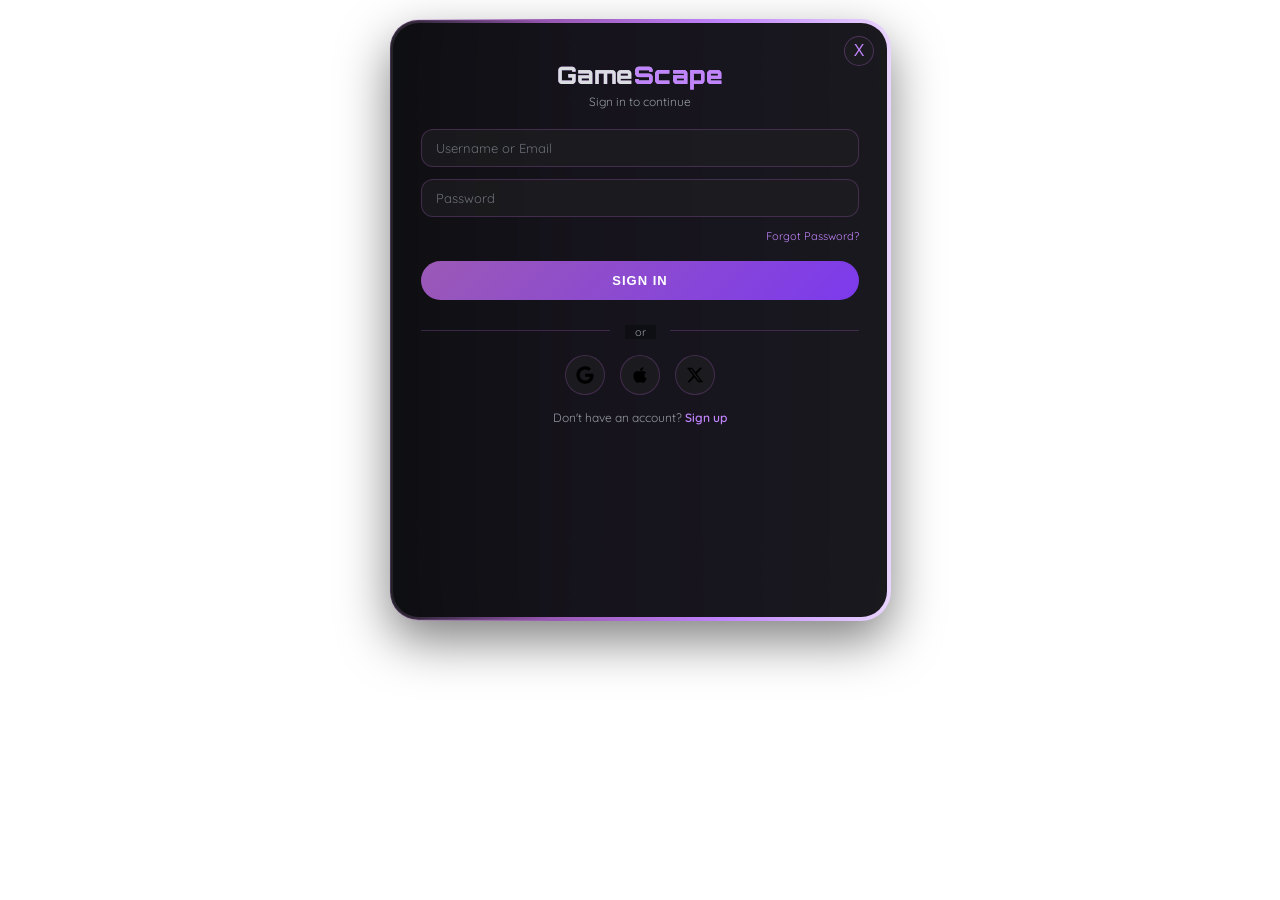
<file: templates/login.html>
<!DOCTYPE html>
<html lang="en">
<head>
  <meta charset="UTF-8">
  <meta name="viewport" content="width=device-width, initial-scale=1.0">
  <title>GameScape - Login</title>
  <link rel="stylesheet" href="/static/css/main.css">
</head>
<body class="modal-page">

  <div class="login-container">
    <button class="close-btn" onclick="window.parent.closeModalPage()">X</button>

    <div class="heading">
      <span class="heading-main">Game</span><span class="heading-accent">Scape</span>
    </div>
    <div class="subheading">Sign in to continue</div>

    <div id="errorMsg" class="error-msg"></div>

    <form class="form" id="loginForm">
      <input required class="input" type="text"     id="username_or_email" placeholder="Username or Email">
      <input required class="input" type="password" id="password"          placeholder="Password">
      <span class="forgot-password"><a href="#">Forgot Password?</a></span>
      <button class="login-button" type="submit" id="loginBtn">Sign In</button>
    </form>

    <div class="divider"><span>or</span></div>

    <div class="social-accounts">
      <button class="social-button google">
        <img class="svg" src="/static/icons/google.svg" alt="Google">
      </button>
      <button class="social-button apple">
        <img class="svg" src="/static/icons/apple.svg" alt="Apple">
      </button>
      <button class="social-button twitter">
        <img class="svg" src="/static/icons/x.svg" alt="X">
      </button>
    </div>

    <div class="signup-prompt">
      Don't have an account?
      <a href="#" onclick="window.parent.openModalPage('/register');return false;">Sign up</a>
    </div>
  </div>

  <script src="/static/js/app.js"></script>
</body>
</html>
</file>
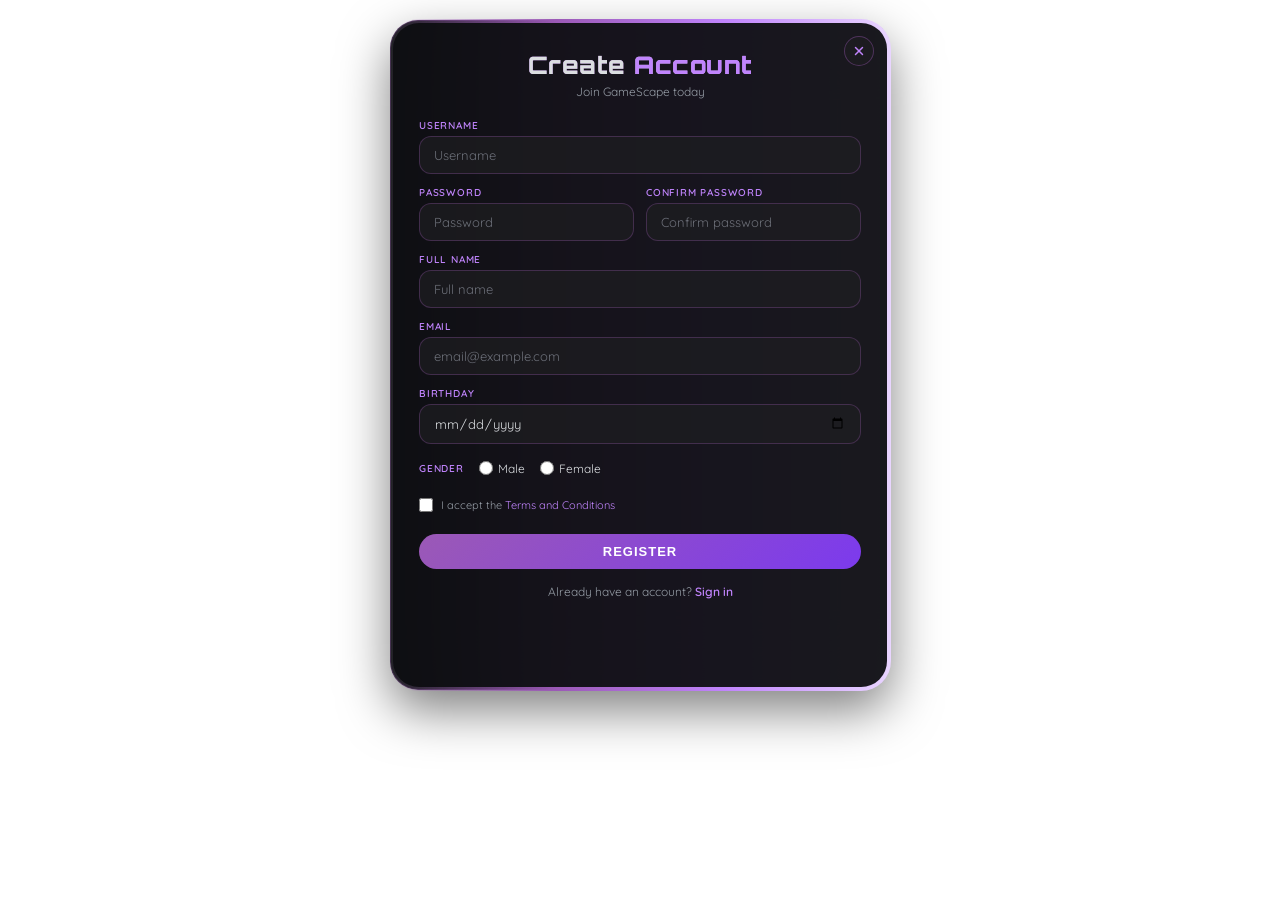
<file: templates/register.html>
<!DOCTYPE html>
<html lang="en">
<head>
  <meta charset="UTF-8">
  <meta name="viewport" content="width=device-width, initial-scale=1.0">
  <title>GameScape - Register</title>
  <link rel="stylesheet" href="/static/css/main.css">
</head>
<body class="modal-page">

  <div class="register-container">
    <button class="close-btn" onclick="window.parent.closeModalPage()"><img src="/static/icons/close.svg" alt="Close"></button>

    <div class="heading">
      <span class="heading-main">Create</span><span class="heading-accent"> Account</span>
    </div>
    <div class="subheading">Join GameScape today</div>

    <div id="errorMsg" class="error-msg"></div>

    <form class="form" id="registerForm">

      <div class="input-group">
        <label>Username</label>
        <input class="input" type="text" id="username" placeholder="Username" required>
      </div>

      <div class="password-row">
        <div class="input-group">
          <label>Password</label>
          <input class="input" type="password" id="password" placeholder="Password" required>
        </div>
        <div class="input-group">
          <label>Confirm Password</label>
          <input class="input" type="password" id="confirm_password" placeholder="Confirm password" required>
        </div>
      </div>

      <div class="input-group">
        <label>Full Name</label>
        <input class="input" type="text" id="full_name" placeholder="Full name">
      </div>

      <div class="input-group">
        <label>Email</label>
        <input class="input" type="email" id="email" placeholder="email@example.com" required>
      </div>

      <div class="input-group">
        <label>Birthday</label>
        <input class="input" type="date" id="birthday">
      </div>

      <div class="gender-group">
        <label class="gender-label">Gender</label>
        <div class="gender-options">
          <label class="gender-option"><input type="radio" value="male"   name="gender"> Male</label>
          <label class="gender-option"><input type="radio" value="female" name="gender"> Female</label>
        </div>
      </div>

      <div class="terms-group">
        <input type="checkbox" id="terms" class="checkbox" required>
        <label for="terms">I accept the <a href="#" onclick="window.parent.openModalPage('/terms');return false;">Terms and Conditions</a></label>
      </div>

      <button class="register-button" type="submit" id="registerBtn">Register</button>
    </form>

    <div class="login-prompt">
      Already have an account?
      <a href="#" onclick="window.parent.openModalPage('/login');return false;">Sign in</a>
    </div>
  </div>

  <script src="/static/js/app.js"></script>
</body>
</html>
</file>
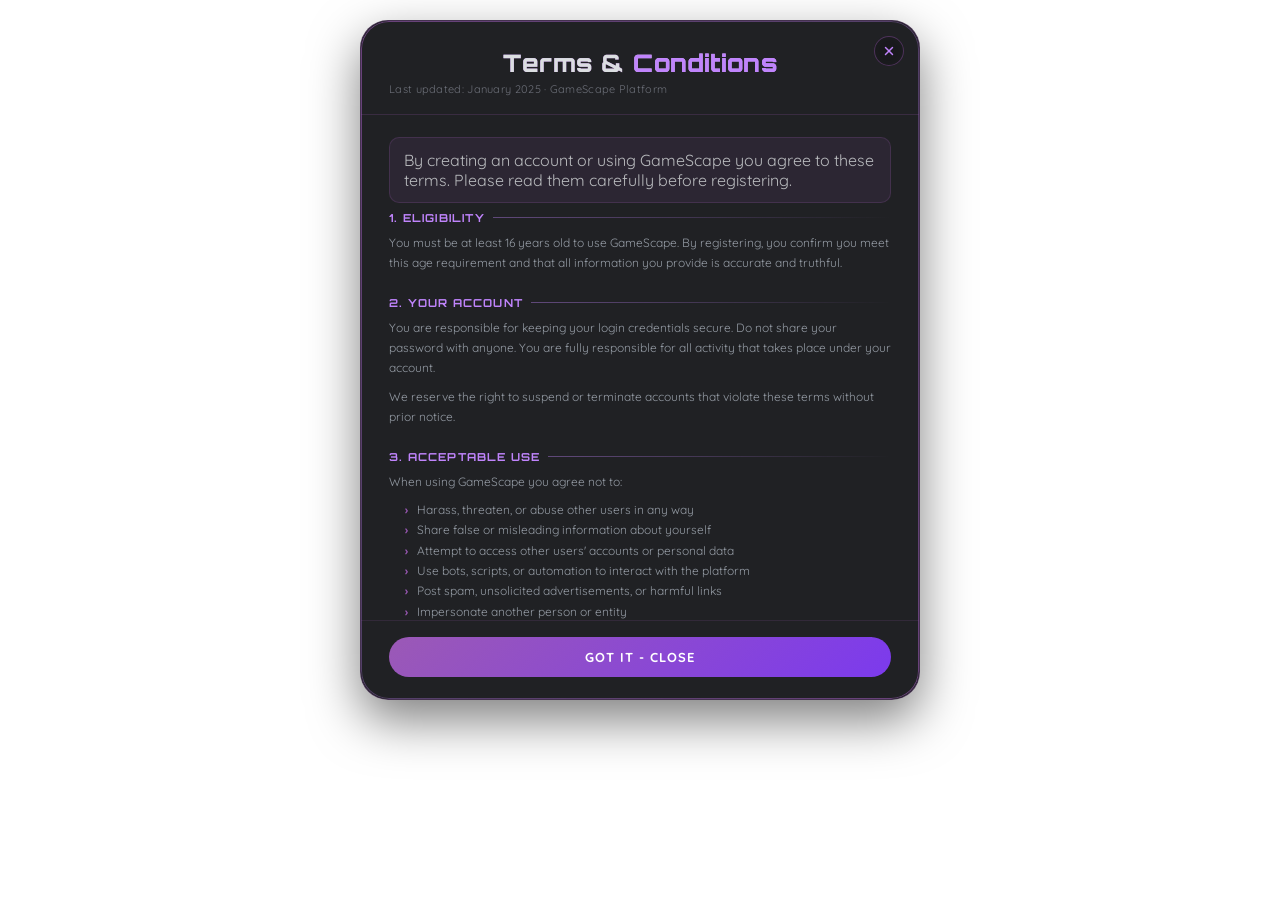
<file: templates/terms.html>
<!DOCTYPE html>
<html lang="en">
<head>
  <meta charset="UTF-8">
  <meta name="viewport" content="width=device-width, initial-scale=1.0">
  <title>GameScape - Terms and Conditions</title>
  <link rel="stylesheet" href="/static/css/main.css">
</head>
<body class="modal-page">

  <div class="terms-container">
    <button class="close-btn" onclick="window.parent.closeModalPage ? window.parent.closeModalPage() : history.back()"><img src="/static/icons/close.svg" alt="Close"></button>

    <div class="terms-header">
      <div class="heading">
        <span class="heading-main">Terms &amp; </span><span class="heading-accent">Conditions</span>
      </div>
      <div class="terms-date">Last updated: January 2025 · GameScape Platform</div>
    </div>

    <div class="terms-scroll">

      <div class="terms-highlight">
        <p>By creating an account or using GameScape you agree to these terms. Please read them carefully before registering.</p>
      </div>

      <div class="terms-section">
        <div class="terms-section-title">1. Eligibility</div>
        <p>You must be at least 16 years old to use GameScape. By registering, you confirm you meet this age requirement and that all information you provide is accurate and truthful.</p>
      </div>

      <div class="terms-section">
        <div class="terms-section-title">2. Your Account</div>
        <p>You are responsible for keeping your login credentials secure. Do not share your password with anyone. You are fully responsible for all activity that takes place under your account.</p>
        <p>We reserve the right to suspend or terminate accounts that violate these terms without prior notice.</p>
      </div>

      <div class="terms-section">
        <div class="terms-section-title">3. Acceptable Use</div>
        <p>When using GameScape you agree not to:</p>
        <ul>
          <li>Harass, threaten, or abuse other users in any way</li>
          <li>Share false or misleading information about yourself</li>
          <li>Attempt to access other users' accounts or personal data</li>
          <li>Use bots, scripts, or automation to interact with the platform</li>
          <li>Post spam, unsolicited advertisements, or harmful links</li>
          <li>Impersonate another person or entity</li>
        </ul>
      </div>

      <div class="terms-section">
        <div class="terms-section-title">4. Location Data</div>
        <p>GameScape is a location-based service. When you enable map visibility, your approximate location is shared with other users on the platform. You can disable this at any time in Settings → Privacy → Visible on map.</p>
        <p>We do not sell your location data to third parties. Location data is used solely to power the player discovery features of the platform.</p>
      </div>

      <div class="terms-section">
        <div class="terms-section-title">5. Privacy &amp; Data</div>
        <p>We collect the information you provide during registration (username, email, birthday, gender) and usage data generated while you use the platform (messages, gaming sessions, settings preferences).</p>
        <p>Your data is stored securely and is never sold to advertisers. You may request deletion of your account and associated data at any time via Settings → Delete Account.</p>
      </div>

      <div class="terms-section">
        <div class="terms-section-title">6. Third-Party Connections</div>
        <p>GameScape allows optional linking of third-party accounts (Discord, Steam). By connecting these services you grant us read access to relevant profile information. You can disconnect them at any time in Settings → Connections.</p>
        <p>These services have their own terms of service which apply independently of ours.</p>
      </div>

      <div class="terms-section">
        <div class="terms-section-title">7. User Content</div>
        <p>You retain ownership of content you create on GameScape (messages, profile information, event posts). By posting content you grant us a non-exclusive, royalty-free licence to display it to other users as part of the platform's functionality.</p>
        <p>We may remove any content that violates these terms or applicable law.</p>
      </div>

      <div class="terms-section">
        <div class="terms-section-title">8. Disclaimers</div>
        <p>GameScape is provided "as is" without warranties of any kind. We are not responsible for the actions of other users, any harm resulting from meeting other players in person, or temporary service interruptions.</p>
        <p>Always exercise good judgment and personal safety when arranging in-person gaming sessions with people you meet online.</p>
      </div>

      <div class="terms-section">
        <div class="terms-section-title">9. Changes to Terms</div>
        <p>We may update these terms from time to time. When we do, we will update the date at the top of this page. Continued use of GameScape after changes are posted constitutes your acceptance of the updated terms.</p>
      </div>

      <div class="terms-section">
        <div class="terms-section-title">10. Contact</div>
        <p>If you have questions about these terms or your data, you can reach us through your account settings or via the support channel on our Discord server.</p>
      </div>

    </div>

    <div class="terms-footer">
      <button class="terms-accept-btn" onclick="window.parent.closeModalPage ? window.parent.closeModalPage() : history.back()">
        Got it - Close
      </button>
    </div>
  </div>

</body>
</html>
</file>
<file: static/css/main.css>
@import url('https://fonts.googleapis.com/css2?family=Orbitron:wght@400;500;600;700;800;900&display=swap');
@import url('https://fonts.googleapis.com/css2?family=Quicksand:wght@300;400;500;600;700&display=swap');

*, *::before, *::after { box-sizing: border-box; margin: 0; padding: 0; }

body {
  font-family: 'Quicksand', 'Segoe UI', system-ui, sans-serif;
  background: radial-gradient(circle at 20% 30%, #0d0d12, #050508);
  color: #dbdee1;
  height: 100vh;
  display: flex; flex-direction: column;
  overflow: hidden; position: relative;
  min-width: 768px;
}

body::before {
  content: ''; position: fixed; inset: 0;
  background-image:
    linear-gradient(rgba(155,89,182,0.03) 1px, transparent 1px),
    linear-gradient(90deg, rgba(155,89,182,0.03) 1px, transparent 1px);
  background-size: 40px 40px;
  pointer-events: none; z-index: 0;
}


/* NAVBAR */
.navbar {
  height: 60px;
  background: rgba(14,15,18,0.55);
  backdrop-filter: blur(22px) saturate(160%);
  -webkit-backdrop-filter: blur(22px) saturate(160%);
  border-bottom: 1px solid rgba(155,89,182,0.2);
  display: flex; align-items: center; justify-content: space-between;
  padding: 0 24px; flex-shrink: 0; z-index: 100; position: relative;
  box-shadow: 0 1px 0 rgba(255,255,255,0.04) inset, 0 4px 20px rgba(0,0,0,0.3);
}

/* Two neon lines sweep in opposite directions across the navbar bottom edge,
   offset by 1.5s so there's always one visible creates a back-and-forth glow */
.navbar::after {
  content: ''; position: absolute; bottom: -2px; left: -100%; width: 100%; height: 2px;
  background: linear-gradient(90deg, transparent, #9b59b6, #c084fc, #e9d5ff, #c084fc, #9b59b6, transparent);
  filter: blur(3px); animation: neon-slide 5s ease-in-out infinite;
}
.navbar::before {
  content: ''; position: absolute; bottom: -2px; right: -100%; width: 100%; height: 2px;
  background: linear-gradient(90deg, transparent, #9b59b6, #c084fc, #e9d5ff, #c084fc, #9b59b6, transparent);
  filter: blur(3px); animation: neon-slide-2 5s ease-in-out infinite; animation-delay: 1.5s;
}
@keyframes neon-slide   { 0%{left:-100%;opacity:0} 20%,80%{opacity:1} 100%{left:100%;opacity:0} }
@keyframes neon-slide-2 { 0%{right:-100%;opacity:0} 20%,80%{opacity:1} 100%{right:100%;opacity:0} }

.navbar-left  { min-width: 120px; display: flex; justify-content: flex-start; }
.navbar-right { min-width: 120px; display: flex; justify-content: flex-end; align-items: center; gap: 12px; }

/* min-width on both sides keeps the logo perfectly centered regardless of button widths */
.navbar-logo {
  font-family: 'Orbitron', sans-serif; font-size: 24px; font-weight: 800;
  background: linear-gradient(135deg, #c084fc, #9b59b6, #7c3aed);
  -webkit-background-clip: text; background-clip: text; color: transparent;
  letter-spacing: 1px; animation: logo-glow 3s ease-in-out infinite alternate;
}
.logo-accent {
  font-family: 'Orbitron', sans-serif;
  background: linear-gradient(135deg, #e9d5ff, #c084fc);
  -webkit-background-clip: text; background-clip: text; color: transparent; font-weight: 600;
}
@keyframes logo-glow { 0%{text-shadow:0 0 10px rgba(155,89,182,0.3)} 100%{text-shadow:0 0 25px rgba(155,89,182,0.6)} }

.hamburger-btn {
  background: rgba(30,31,34,0.5); backdrop-filter: blur(8px);
  border: 1px solid rgba(155,89,182,0.3); cursor: pointer;
  padding: 8px; display: flex; flex-direction: column; gap: 5px;
  border-radius: 10px; transition: all 0.2s;
}
.hamburger-btn:hover { background: rgba(155,89,182,0.2); border-color: rgba(155,89,182,0.7); box-shadow: 0 0 12px rgba(155,89,182,0.3); }
.hamburger-line { width: 22px; height: 2px; background: linear-gradient(90deg, #dbdee1, #c084fc); border-radius: 2px; }

.profile-pic { cursor: pointer; transition: all 0.2s; position: relative; }
.profile-pic::before {
  content: ''; position: absolute; inset: -3px; border-radius: 50%;
  background: linear-gradient(135deg, #9b59b6, #7c3aed);
  opacity: 0; transition: opacity 0.3s; z-index: -1;
}
.profile-pic:hover::before { opacity: 0.6; filter: blur(4px); }
.profile-pic:hover { transform: scale(1.02); }
.avatar-img { width: 38px; height: 38px; border-radius: 50%; border: 2px solid rgba(155,89,182,0.6); object-fit: cover; background: rgba(14,15,18,0.5); }


/*
   FILTER DROPDOWN */
.filter-float { position: absolute; top: 72px; right: 20px; z-index: 500; }

.filter-float-btn {
  background: rgba(14,15,18,0.65); backdrop-filter: blur(20px) saturate(160%);
  border: 1px solid rgba(155,89,182,0.4); color: #dbdee1;
  padding: 8px 20px; border-radius: 40px; font-size: 13px; font-weight: 600;
  cursor: pointer; font-family: inherit; transition: all 0.2s;
}
.filter-float-btn:hover { background: rgba(30,31,34,0.8); border-color: rgba(155,89,182,0.8); box-shadow: 0 2px 20px rgba(0,0,0,0.4), 0 0 16px rgba(155,89,182,0.3); transform: translateY(-1px); }

.filter-dropdown-float {
  display: none; position: absolute; top: 52px; right: 0; width: 260px;
  background: rgba(14,15,18,0.92); backdrop-filter: blur(32px) saturate(180%);
  border-radius: 24px;
  /* overflow: visible lets the custom-select option panels render outside this box.
     The neon effect is achieved with box-shadow instead of the ::before conic-gradient
     trick, because that trick requires overflow:hidden which would clip the dropdowns. */
  z-index: 510; flex-direction: column; overflow: visible;
  border: 1px solid rgba(155,89,182,0.45);
  box-shadow:
    0 0 0 1px rgba(155,89,182,0.15),
    0 0 18px rgba(155,89,182,0.25),
    0 20px 50px rgba(0,0,0,0.55);
  animation: filter-neon-pulse 3s ease-in-out infinite alternate;
}

@keyframes filter-neon-pulse {
  0%   { border-color: rgba(155,89,182,0.35); box-shadow: 0 0 0 1px rgba(155,89,182,0.10), 0 0 12px rgba(155,89,182,0.18), 0 20px 50px rgba(0,0,0,0.55); }
  100% { border-color: rgba(192,132,252,0.75); box-shadow: 0 0 0 1px rgba(192,132,252,0.20), 0 0 28px rgba(155,89,182,0.40), 0 20px 50px rgba(0,0,0,0.55); }
}
@keyframes neon-spin { 0%{transform:rotate(0deg)} 100%{transform:rotate(360deg)} }

.filter-dropdown-float.show { display: flex; }
.filter-group { display: flex; flex-direction: column; gap: 6px; padding: 0 20px; position: relative; }
.filter-group:first-of-type { padding-top: 20px; }
.filter-group label { font-size: 11px; font-weight: 700; color: #c084fc; text-transform: uppercase; letter-spacing: 1px; }
.filter-group select { background: rgba(30,31,34,0.7); border: 1px solid rgba(155,89,182,0.3); color: #dbdee1; padding: 10px 14px; border-radius: 12px; font-size: 13px; font-family: inherit; cursor: pointer; transition: all 0.2s; }
.filter-group select:hover { border-color: rgba(155,89,182,0.6); }
.filter-group select:focus { outline: none; border-color: #9b59b6; box-shadow: 0 0 12px rgba(155,89,182,0.3); }
.filter-apply { background: linear-gradient(135deg, #9b59b6, #7c3aed); border: none; color: white; padding: 10px 16px; border-radius: 40px; font-size: 12px; font-weight: 700; cursor: pointer; margin: 16px 20px 20px; transition: all 0.2s; text-transform: uppercase; letter-spacing: 0.5px; }
.filter-apply:hover { opacity: 0.9; transform: translateY(-1px); box-shadow: 0 4px 16px rgba(155,89,182,0.4); }


/* MAP LAYOUT */
.main-layout { flex: 1; display: flex; overflow: hidden; position: relative; z-index: 1; }
.map-area    { flex: 1; position: relative; }
#map         { width: 100%; height: 100%; }

.sidebar {
  width: 380px; background: rgba(14,15,18,0.68);
  backdrop-filter: blur(28px) saturate(170%); -webkit-backdrop-filter: blur(28px) saturate(170%);
  border-left: 1px solid rgba(155,89,182,0.2);
  display: flex; flex-direction: column; flex-shrink: 0;
  /* Starts fully off-screen right, slides in with .open */
  transform: translateX(100%); transition: transform 0.3s cubic-bezier(0.4,0,0.2,1);
  overflow-y: auto; position: absolute; right: 0; top: 0; bottom: 0;
  z-index: 300; box-shadow: -6px 0 32px rgba(0,0,0,0.5);
}
.sidebar::before {
  content: ''; position: absolute; top: 0; left: -2px; width: 2px; height: 100%;
  background: linear-gradient(180deg, #9b59b6, #c084fc, #e9d5ff, #c084fc, #9b59b6);
  filter: blur(4px); opacity: 0.8; animation: sidebar-pulse 5s ease-in-out infinite;
}
@keyframes sidebar-pulse { 0%,100%{opacity:0.5;filter:blur(3px)} 50%{opacity:1;filter:blur(5px)} }
.sidebar.open { transform: translateX(0); }

.sidebar-empty { flex: 1; display: flex; flex-direction: column; align-items: center; justify-content: center; gap: 12px; padding: 40px; color: #949ba4; font-size: 13px; text-align: center; }
.sidebar-empty-icon { font-size: 48px; margin-bottom: 8px; opacity: 0.5; filter: drop-shadow(0 0 8px rgba(155,89,182,0.3)); }
.sidebar-empty strong { color: #e9d5ff; font-size: 16px; }
.profile-card { background: rgba(10,11,14,0.5); backdrop-filter: blur(12px); border-radius: 24px; margin: 16px; border: 1px solid rgba(155,89,182,0.25); overflow: hidden; box-shadow: 0 8px 24px rgba(0,0,0,0.3); }

.player-count { position: absolute; bottom: 20px; left: 16px; background: rgba(14,15,18,0.65); backdrop-filter: blur(20px) saturate(150%); border: 1px solid rgba(155,89,182,0.35); border-radius: 40px; padding: 8px 18px; font-size: 12px; font-weight: 500; color: #c084fc; z-index: 500; display: flex; align-items: center; gap: 10px; }
.count-dot { width: 9px; height: 9px; border-radius: 50%; background: linear-gradient(135deg, #9b59b6, #39d98a); animation: pulse 2s ease-in-out infinite; box-shadow: 0 0 6px #9b59b6; }
@keyframes pulse { 0%,100%{opacity:1;transform:scale(1)} 50%{opacity:0.5;transform:scale(0.85)} }

.game-tag { font-size: 11px; background: #1e1f22; border: 1px solid #3b3f45; color: #949ba4; padding: 3px 9px; border-radius: 8px; }
.chat-btn { background: linear-gradient(135deg, #9b59b6, #8e44ad); border: none; color: white; padding: 10px 16px; border-radius: 10px; font-size: 14px; font-weight: 600; cursor: pointer; width: 100%; transition: opacity 0.2s; font-family: inherit; }
.chat-btn:hover { opacity: 0.9; }

/* MapLibre GL overrides !important needed to beat inline specificity */
.maplibregl-popup-content { background: rgba(14,15,18,0.82)!important; backdrop-filter: blur(24px) saturate(180%)!important; border: 1px solid rgba(155,89,182,0.45)!important; border-radius: 16px!important; color: #dbdee1!important; font-family: 'Segoe UI',system-ui,sans-serif!important; font-size: 13px!important; font-weight: 500!important; padding: 10px 18px!important; box-shadow: 0 8px 32px rgba(0,0,0,0.5), 0 0 20px rgba(155,89,182,0.2), inset 0 1px 0 rgba(255,255,255,0.06)!important; }
.maplibregl-popup-tip { border-top-color: rgba(155,89,182,0.45)!important; }
.maplibregl-ctrl-group { background: rgba(14,15,18,0.65)!important; backdrop-filter: blur(16px)!important; border: 1px solid rgba(155,89,182,0.35)!important; border-radius: 12px!important; overflow: hidden; box-shadow: 0 4px 20px rgba(0,0,0,0.3)!important; }
.maplibregl-ctrl-group button { background: transparent!important; border-bottom: 1px solid rgba(155,89,182,0.15)!important; }
.maplibregl-ctrl-group button:hover { background: rgba(155,89,182,0.2)!important; }
.maplibregl-ctrl-attrib { background: rgba(14,15,18,0.5)!important; border-radius: 20px!important; padding: 4px 12px!important; font-size: 10px!important; }
.maplibregl-ctrl-attrib a { color: #c084fc!important; }

.modal-overlay { position: fixed; inset: 0; background: rgba(0,0,0,0.6); backdrop-filter: blur(12px); z-index: 2000; opacity: 0; visibility: hidden; transition: opacity 0.7s ease, visibility 0.7s ease; }
.modal-overlay.show { opacity: 1; visibility: visible; }
.modal-frame { position: fixed; top: 50%; left: 50%; transform: translate(-50%,-80%); width: 520px; height: 760px; min-height: 760px; background: transparent; border: none; border-radius: 28px; z-index: 2001; opacity: 0; visibility: hidden; transition: all 0.7s cubic-bezier(0.2,0.9,0.4,1.1); overflow: hidden; box-shadow: 0 20px 50px rgba(0,0,0,0.5); }
.modal-frame.show { opacity: 1; visibility: visible; transform: translate(-50%,-50%); }


/*
   HAMBURGER MENU PANEL */
.menu-overlay { position: fixed; inset: 0; background: rgba(0,0,0,0.5); backdrop-filter: blur(8px); z-index: 900; opacity: 0; visibility: hidden; transition: opacity 0.3s ease, visibility 0.3s ease; }
.menu-overlay.show { opacity: 1; visibility: visible; }

.side-menu-left {
  position: fixed; top: 50%; left: 50%;
  transform: translate(-70%,-50%) scale(0.96);
  width: 320px; max-width: 85vw;
  background: rgba(14,15,18,0.85); backdrop-filter: blur(32px) saturate(180%);
  border-radius: 28px; z-index: 1000; opacity: 0; visibility: hidden;
  transition: all 0.7s cubic-bezier(0.25,0.46,0.45,0.94);
  display: flex; flex-direction: column; overflow: hidden;
  box-shadow: 0 20px 50px rgba(0,0,0,0.5); border: 1px solid rgba(155,89,182,0.3);
}
/* Same spinning border trick as the filter dropdown */
.side-menu-left::before { content: ''; position: absolute; top: -3px; left: -3px; right: -3px; bottom: -3px; background: conic-gradient(from 0deg, #9b59b6, #c084fc, #e9d5ff, #c084fc, #9b59b6, #7c3aed, #9b59b6); border-radius: 31px; z-index: -2; animation: neon-spin 3s linear infinite; }
.side-menu-left::after { content: ''; position: absolute; top: 2px; left: 2px; right: 2px; bottom: 2px; background: rgba(14,15,18,0.92); backdrop-filter: blur(32px); border-radius: 26px; z-index: -1; pointer-events: none; }
.side-menu-left.open { opacity: 1; visibility: visible; transform: translate(-50%,-50%) scale(1); }

.menu-header { position: relative; z-index: 1; display: flex; justify-content: space-between; align-items: center; padding: 24px 24px 16px; border-bottom: 1px solid rgba(155,89,182,0.15); }
.menu-header h3 { font-size: 22px; font-weight: 700; background: linear-gradient(135deg, #e9d5ff, #c084fc); -webkit-background-clip: text; background-clip: text; color: transparent; }
.menu-close { background: rgba(30,31,34,0.6); border: 1px solid rgba(155,89,182,0.3); color: #c084fc; font-size: 18px; cursor: pointer; padding: 8px 12px; border-radius: 40px; transition: all 0.2s; }
.menu-close:hover { background: rgba(155,89,182,0.2); border-color: rgba(155,89,182,0.7); color: #e9d5ff; }
.menu-items { position: relative; z-index: 1; list-style: none; padding: 16px 20px; flex: 1; }
.menu-items li { display: flex; align-items: center; gap: 14px; padding: 12px 18px; margin: 6px 0; border-radius: 16px; cursor: pointer; transition: all 0.2s; color: #dbdee1; font-size: 16px; font-weight: 500; background: rgba(14,15,18,0.4); border: 1px solid transparent; }
.menu-items li:hover { background: rgba(155,89,182,0.15); border-color: rgba(155,89,182,0.5); transform: translateX(6px); }
.menu-icon { font-size: 20px; width: 32px; text-align: center; }
#loginMenuItem { position: relative; z-index: 1; margin-top: 20px; border-top: 1px solid rgba(155,89,182,0.15); border-radius: 0; padding: 16px 18px; background: rgba(14,15,18,0.5); }


/*
   CHAT PAGE */
body.chat-page { overflow: hidden; display: block; height: 100vh; background: #07070d; }

/* Soft aurora waves two large slow-drifting blobs replace the bright corner blobs.
   Opacity kept very low so the effect reads as ambient light, not neon. */
body.chat-page::before {
  content: ''; position: fixed; inset: 0; pointer-events: none; z-index: 0;
  background:
    radial-gradient(ellipse 70% 55% at 20% 30%, rgba(100,60,160,0.10) 0%, transparent 70%),
    radial-gradient(ellipse 60% 50% at 80% 70%, rgba(70,40,130,0.08)  0%, transparent 70%);
  animation: chat-wave-1 18s ease-in-out infinite alternate;
}

@keyframes chat-wave-1 {
  0%   { background-position: 0% 0%,   100% 100%; opacity: 0.9; }
  33%  { background-position: 8% 12%,  90%  85%;  opacity: 1;   }
  66%  { background-position: 3% 20%,  95%  75%;  opacity: 0.85;}
  100% { background-position: 12% 8%,  88%  92%;  opacity: 1;   }
}

.chat-fullscreen { position: relative; z-index: 1; height: 100vh; display: flex; flex-direction: column; }
.top-bar { display: flex; justify-content: space-between; align-items: center; padding: 12px 24px; background: rgba(10,11,14,0.5); backdrop-filter: blur(12px); border-bottom: 1px solid rgba(155,89,182,0.3); }
.back-button { display: flex; align-items: center; gap: 8px; font-size: 14px; color: #c084fc; cursor: pointer; background: rgba(30,31,34,0.5); padding: 6px 14px; border-radius: 40px; border: 1px solid rgba(155,89,182,0.3); transition: all 0.2s; }
.back-button:hover { background: rgba(155,89,182,0.2); border-color: #c084fc; }
.connection-area { display: flex; gap: 12px; align-items: center; }
#connectionStatus { font-size: 12px; font-weight: 600; padding: 4px 12px; border-radius: 20px; background: rgba(30,31,34,0.5); }
.status-online  { color: #39d98a; text-shadow: 0 0 4px #39d98a; }
.status-offline { color: #949ba4; }
.username-field { background: rgba(30,31,34,0.7); border: 1px solid rgba(155,89,182,0.3); color: #dbdee1; padding: 6px 12px; border-radius: 20px; font-size: 12px; outline: none; }
.username-field:focus { border-color: #c084fc; box-shadow: 0 0 8px rgba(155,89,182,0.3); }
.connect-btn { background: linear-gradient(135deg, #9b59b6, #7c3aed); border: none; color: white; padding: 6px 16px; border-radius: 20px; font-size: 12px; font-weight: 600; cursor: pointer; transition: all 0.2s; }
.connect-btn:hover { opacity: 0.9; transform: translateY(-1px); }

.chat-layout { display: flex; flex: 1; overflow: hidden; }
.contacts-panel { width: 300px; background: rgba(10,11,14,0.4); backdrop-filter: blur(12px); border-right: 1px solid rgba(155,89,182,0.2); display: flex; flex-direction: column; overflow: hidden; }
.contacts-header { padding: 20px 16px 12px; border-bottom: 1px solid rgba(155,89,182,0.2); }
.contacts-header h3 { font-family: 'Orbitron', sans-serif; font-size: 18px; font-weight: 600; color: #c084fc; margin-bottom: 12px; }
.search-box input { width: 100%; background: rgba(30,31,34,0.7); border: 1px solid rgba(155,89,182,0.3); color: #dbdee1; padding: 8px 14px; border-radius: 40px; font-size: 13px; outline: none; }
.search-box input:focus { border-color: #c084fc; box-shadow: 0 0 8px rgba(155,89,182,0.3); }
.contacts-list { flex: 1; overflow-y: auto; padding: 12px; }
.contact-item { display: flex; align-items: center; gap: 12px; padding: 10px 12px; margin-bottom: 6px; border-radius: 16px; cursor: pointer; transition: all 0.2s; background: rgba(14,15,18,0.4); border: 1px solid transparent; }
.contact-item:hover { background: rgba(155,89,182,0.15); border-color: rgba(155,89,182,0.4); transform: translateX(4px); }
.contact-item.active { background: rgba(155,89,182,0.25); border-left: 3px solid #c084fc; }
.contact-avatar { width: 42px; height: 42px; border-radius: 50%; background: linear-gradient(135deg, #9b59b6, #7c3aed); display: flex; align-items: center; justify-content: center; font-weight: bold; color: white; font-size: 16px; }
.contact-info { flex: 1; }
.contact-name   { font-size: 14px; font-weight: 600; color: #dbdee1; }
.contact-status { font-size: 11px; color: #39d98a; }
.contact-placeholder { text-align: center; color: #949ba4; padding: 24px; font-size: 13px; }

/* Conversation panel clean dark glass, no spinning neon ring */
.conversation-panel { flex: 1; display: flex; flex-direction: column; overflow: hidden; position: relative; }

/* Wrap around the input row needed so emoji-picker bottom:100% works */
.message-input-area { position: relative; display: flex; gap: 10px; padding: 12px 20px; background: rgba(10,11,16,0.4); backdrop-filter: blur(10px); border-top: 1px solid rgba(140,80,200,0.18); flex-shrink: 0; }

.conversation-header { padding: 16px 24px; background: rgba(10,11,14,0.3); backdrop-filter: blur(4px); border-bottom: 1px solid rgba(155,89,182,0.2); z-index: 3; }
.user-info { display: flex; align-items: center; gap: 14px; }
.user-avatar { width: 44px; height: 44px; border-radius: 50%; background: linear-gradient(135deg, #9b59b6, #7c3aed); }
.user-name { font-size: 18px; font-weight: 600; color: #e9d5ff; }
.messages-container { flex: 1; overflow-y: auto; padding: 20px 24px; display: flex; flex-direction: column; gap: 8px; z-index: 3; }
.message {
  display: flex; flex-direction: column;
  /* min-width stops single-char bubbles collapsing; max-width caps long messages */
  min-width: 80px; max-width: 70%;
  width: fit-content;
  padding: 8px 14px; border-radius: 20px;
  background: rgba(30,31,34,0.6); border: 1px solid rgba(155,89,182,0.2);
  box-sizing: border-box;
}
.message.self { align-self: flex-end; background: rgba(155,89,182,0.2); border-color: rgba(155,89,182,0.4); }
.message .sender { font-size: 11px; color: #c084fc; margin-bottom: 4px; }
.message .text   { font-size: 13px; color: #dbdee1; word-break: break-word; }
.message .time   { font-size: 10px; color: #6c6f78; text-align: right; margin-top: 4px; }
.placeholder-message { text-align: center; color: #6c6f78; margin-top: 60px; }
.message-input-area { display: flex; gap: 12px; padding: 16px 24px; background: rgba(10,11,14,0.3); border-top: 1px solid rgba(155,89,182,0.2); z-index: 3; }
.message-input-area input { flex: 1; background: rgba(30,31,34,0.7); border: 1px solid rgba(155,89,182,0.3); color: #dbdee1; padding: 10px 18px; border-radius: 40px; font-size: 13px; outline: none; }
.message-input-area input:focus { border-color: #c084fc; box-shadow: 0 0 8px rgba(155,89,182,0.3); }
.message-input-area input:disabled { opacity: 0.5; cursor: not-allowed; }
.message-input-area button { background: linear-gradient(135deg, #9b59b6, #7c3aed); border: none; color: white; padding: 10px 28px; border-radius: 40px; font-size: 13px; font-weight: 600; cursor: pointer; transition: all 0.2s; }
.message-input-area button:hover:not(:disabled) { opacity: 0.9; transform: translateY(-1px); }
.message-input-area button:disabled { opacity: 0.5; cursor: not-allowed; }
.contacts-list::-webkit-scrollbar, .messages-container::-webkit-scrollbar { width: 4px; }
.contacts-list::-webkit-scrollbar-track, .messages-container::-webkit-scrollbar-track { background: rgba(14,15,18,0.5); border-radius: 4px; }
.contacts-list::-webkit-scrollbar-thumb, .messages-container::-webkit-scrollbar-thumb { background: linear-gradient(180deg, #9b59b6, #c084fc); border-radius: 4px; }


/*
   MODAL PAGES  (login / register / profile)
   Transparent body card floats over blurred map behind iframe */
body.modal-page { background: transparent; min-width: 0; height: 100%; overflow: hidden; display: flex; align-items: center; justify-content: center; padding: 20px; }
body.modal-page::before { display: none; }

.login-container, .register-container, .profile-container {
  width: 100%; max-width: 500px; margin: 0 auto;
  background: rgba(14,15,18,0.92); backdrop-filter: blur(32px) saturate(180%);
  -webkit-backdrop-filter: blur(32px) saturate(180%);
  border-radius: 28px; box-shadow: 0 20px 50px rgba(0,0,0,0.5);
  border: 1px solid rgba(155,89,182,0.3); position: relative;
}
.login-container    { height: 600px; padding: 40px 30px 45px; }
.register-container { height: 670px; padding: 30px 28px 35px; }
.profile-container  { height: 760px; padding: 26px 26px 28px; max-height: 94vh;  display: flex; flex-direction: column; overflow: auto; }

/* Sweeping neon border background-size:200% lets the position animation
   travel far enough to cover the full element width */
.login-container::before, .register-container::before, .profile-container::before {
  content: ''; position: absolute; top: -2px; left: -2px; right: -2px; bottom: -2px;
  background: linear-gradient(90deg, transparent, #9b59b6, #c084fc, #e9d5ff, #c084fc, #9b59b6, transparent);
  border-radius: 30px; z-index: -2;
  animation: neon-sweep 3s linear infinite; background-size: 200% 100%;
}
.login-container::after, .register-container::after, .profile-container::after {
  content: ''; position: absolute; top: 2px; left: 2px; right: 2px; bottom: 2px;
  background: rgba(14,15,18,0.95); backdrop-filter: blur(32px);
  border-radius: 26px; z-index: -1; pointer-events: none;
}
@keyframes neon-sweep { 0%{background-position:100% 0} 100%{background-position:-100% 0} }
.profile-container::-webkit-scrollbar { display: none; }
.profile-scroll-inner { flex: 1; overflow-y: auto; min-height: 0; scrollbar-width: none; }
.profile-scroll-inner::-webkit-scrollbar { display: none; }


.close-btn { position: absolute; top: 15px; right: 15px; background: rgba(30,31,34,0.6); backdrop-filter: blur(8px); border: 1px solid rgba(155,89,182,0.4); color: #c084fc; font-size: 16px; cursor: pointer; width: 30px; height: 30px; border-radius: 50%; display: flex; align-items: center; justify-content: center; transition: all 0.2s; z-index: 10; }
.close-btn:hover { background: rgba(155,89,182,0.2); border-color: rgba(155,89,182,0.8); box-shadow: 0 0 12px rgba(155,89,182,0.3); }

.heading { text-align: center; margin-bottom: 8px; }
.heading-main  { font-family: 'Orbitron', sans-serif; font-size: 24px; font-weight: 800; background: linear-gradient(135deg, #c084fc, #9b59b6); -webkit-background-clip: text; background-clip: text; color: transparent; }
.heading-accent{ font-family: 'Orbitron', sans-serif; font-size: 24px; font-weight: 800; background: linear-gradient(135deg, #e9d5ff, #c084fc); -webkit-background-clip: text; background-clip: text; color: transparent; }
.subheading { text-align: center; font-size: 12px; color: #949ba4; margin-bottom: 20px; }
.form { display: flex; flex-direction: column; gap: 12px; }
.input-group { display: flex; flex-direction: column; gap: 4px; }
.input-group label { font-size: 10px; font-weight: 600; color: #c084fc; text-transform: uppercase; letter-spacing: 0.8px; }
.input { width: 100%; background: rgba(30,31,34,0.7); border: 1px solid rgba(155,89,182,0.3); color: #dbdee1; padding: 10px 14px; border-radius: 12px; font-size: 13px; font-family: inherit; transition: all 0.2s; outline: none; }
.input:focus { border-color: #c084fc; box-shadow: 0 0 12px rgba(155,89,182,0.3); }
.input::placeholder { color: #6c6f78; }
.login-button, .register-button { background: linear-gradient(135deg, #9b59b6, #7c3aed); border: none; color: white; padding: 10px 20px; border-radius: 40px; font-size: 13px; font-weight: 700; cursor: pointer; transition: all 0.2s; text-transform: uppercase; letter-spacing: 1px; margin-top: 5px; }
.login-button { padding: 12px 20px; }
.login-button:hover, .register-button:hover { opacity: 0.9; transform: translateY(-1px); box-shadow: 0 4px 16px rgba(155,89,182,0.4); }
.error-msg { display: none; background: rgba(239,68,68,0.15); border: 1px solid rgba(239,68,68,0.4); color: #fca5a5; padding: 10px 14px; border-radius: 12px; font-size: 12px; margin-bottom: 12px; text-align: center; }

.forgot-password { text-align: right; margin-top: -5px; }
.forgot-password a { font-size: 11px; color: #c084fc; text-decoration: none; }
.divider { text-align: center; margin: 20px 0 15px; position: relative; }
.divider::before, .divider::after { content: ''; position: absolute; top: 50%; width: calc(50% - 30px); height: 1px; background: rgba(155,89,182,0.3); }
.divider::before { left: 0; } .divider::after { right: 0; }
.divider span { background: rgba(14,15,18,0.85); padding: 0 10px; font-size: 11px; color: #949ba4; }
.social-accounts { display: flex; justify-content: center; gap: 15px; margin-bottom: 15px; }
.social-button { background: rgba(30,31,34,0.7); border: 1px solid rgba(155,89,182,0.3); border-radius: 50%; width: 40px; height: 40px; display: flex; align-items: center; justify-content: center; cursor: pointer; transition: all 0.2s; }
.social-button:hover { border-color: #c084fc; transform: scale(1.05); }
.social-button .svg { width: 18px; height: 18px; fill: #dbdee1; }
.signup-prompt, .login-prompt { text-align: center; margin-top: 15px; font-size: 12px; color: #949ba4; }
.signup-prompt a, .login-prompt a { color: #c084fc; text-decoration: none; font-weight: 600; }

.password-row { display: flex; gap: 12px; }
.password-row .input-group { flex: 1; }
.gender-group { display: flex; align-items: center; gap: 15px; margin: 5px 0; }
.gender-label { font-size: 10px; font-weight: 600; color: #c084fc; text-transform: uppercase; letter-spacing: 0.8px; }
.gender-options { display: flex; gap: 15px; }
.gender-option { display: flex; align-items: center; gap: 5px; font-size: 12px; color: #dbdee1; cursor: pointer; }
.gender-option input { width: 14px; height: 14px; cursor: pointer; accent-color: #9b59b6; }
.terms-group { display: flex; align-items: center; gap: 8px; margin: 5px 0; }
.terms-group label { font-size: 11px; color: #949ba4; }
.terms-group a { color: #c084fc; text-decoration: none; }
.checkbox { width: 14px; height: 14px; cursor: pointer; accent-color: #9b59b6; }

.avatar-box { text-align: center; margin-bottom: 20px; }
.avatar-circle { cursor:pointer; background: linear-gradient(135deg, rgba(155,89,182,0.3), rgba(124,58,237,0.2)); margin: 0 auto 12px; width: 80px; height: 80px; border: 2px solid rgba(155,89,182,0.6); border-radius: 50%; display: flex; align-items: center; justify-content: center; overflow:hidden; }
.avatar-img { width: 55px; height: 55px; border-radius: 50%; object-fit: cover; }
.avatar-circle .avatar-img { width:100%; height:100%; border:0; background:transparent; object-fit:cover; transform:scale(1.35); }
.avatar-box h3 { font-family: 'Orbitron', sans-serif; font-size: 18px; font-weight: 600; background: linear-gradient(135deg, #e9d5ff, #c084fc); -webkit-background-clip: text; background-clip: text; color: transparent; margin-bottom: 12px; }
.avatar-picker { flex-direction:column; align-items:center; justify-content:center; gap:8px; margin:0 auto 10px; max-width:240px; }
.avatar-choice-grid { display:flex; justify-content:center; gap:6px; flex-wrap:wrap; }
.avatar-choice { width:40px; height:40px; padding:0; border-radius:50%; border:1px solid rgba(155,89,182,.35); background:rgba(30,31,34,.7); cursor:pointer; overflow:hidden; }
.avatar-choice.selected { border-color:#c084fc; box-shadow:0 0 10px rgba(192,132,252,.5); }
.avatar-choice img { width:100%; height:100%; display:block; }
.avatar-picker-actions { display:flex; justify-content:center; gap:8px; }
.avatar-apply-btn, .avatar-random-btn { border:1px solid rgba(192,132,252,.55); border-radius:999px; background:rgba(155,89,182,.3); color:#f3e8ff; font-size:11px; font-weight:800; letter-spacing:.6px; padding:7px 14px; cursor:pointer; text-transform:uppercase; }
.avatar-random-btn { background:rgba(30,31,34,.75); }
.avatar-apply-btn:disabled { opacity:.45; cursor:not-allowed; }
.action-icons { display: flex; justify-content: center; gap: 15px; }
.icon-link { display: flex; align-items: center; justify-content: center; width: 32px; height: 32px; border-radius: 50%; background: rgba(30,31,34,0.6); border: 1px solid rgba(155,89,182,0.3); transition: all 0.2s; cursor: pointer; text-decoration: none; }
.icon-link:hover { border-color: #c084fc; background: rgba(155,89,182,0.2); box-shadow: 0 0 8px rgba(155,89,182,0.3); }
.icon-link svg { width: 14px; height: 14px; fill: none; stroke: #c084fc; stroke-width: 2; stroke-linecap: round; stroke-linejoin: round; }
.icon-link img { width: 16px; height: 16px; display: block; }
.game-box { background: rgba(10,11,14,0.5); backdrop-filter: blur(8px); border: 1px solid rgba(155,89,182,0.25); border-radius: 16px; padding: 12px; margin: 15px 0; display: flex; justify-content: space-around; flex-wrap: wrap; gap: 8px; }
.game-box figure { text-align: center; padding: 5px; flex: 1; }
.game-icon { width: 45px; height: 45px; border-radius: 12px; background: rgba(30,31,34,0.8); border: 1px solid rgba(155,89,182,0.3); display: flex; align-items: center; justify-content: center; margin: 0 auto; }
.game-icon svg { width: 22px; height: 22px; fill: none; stroke: #c084fc; stroke-width: 1.5; stroke-linecap: round; stroke-linejoin: round; }
.game-box figcaption { font-size: 10px; margin-top: 5px; color: #c084fc; }
.about-box { background: rgba(10,11,14,0.5); backdrop-filter: blur(8px); border: 1px solid rgba(155,89,182,0.25); border-radius: 16px; padding: 12px; margin: 10px 0; }
.about-title { font-family: 'Orbitron', sans-serif; font-size: 11px; font-weight: 700; color: #c084fc; text-transform: uppercase; letter-spacing: 1px; margin-bottom: 6px; }
.about-text  { font-size: 12px; color: #dbdee1; line-height: 1.4; }
.interests-box { background: rgba(10,11,14,0.5); backdrop-filter: blur(8px); border: 1px solid rgba(155,89,182,0.25); border-radius: 16px; padding: 12px; margin: 10px 0 0; display: flex; justify-content: center; gap: 20px; }
.interests-box figure { text-align: center; padding: 5px 10px; }
.interest-icon { width: 34px; height: 34px; margin: 0 auto; display: flex; align-items: center; justify-content: center; }
.interest-icon svg { width: 28px; height: 28px; fill: none; stroke: #c084fc; stroke-width: 1.5; stroke-linecap: round; stroke-linejoin: round; }
.interests-box figcaption { font-size: 9px; margin-top: 4px; color: #c084fc; }
.empty-hint  { color: #6c6f78; font-size: 12px; font-style: italic; }
.border-left { border-left: 1px solid rgba(155,89,182,0.3); }
.edit-input { width: 100%; background: rgba(30,31,34,0.7); border: 1px solid rgba(155,89,182,0.4); color: #dbdee1; padding: 8px 12px; border-radius: 10px; font-size: 12px; font-family: inherit; outline: none; resize: none; transition: border-color 0.2s; }
.edit-input:focus { border-color: #c084fc; box-shadow: 0 0 8px rgba(155,89,182,0.25); }
.edit-input::placeholder { color: #6c6f78; }
.edit-hint { font-size: 10px; color: #6c6f78; margin-top: 4px; }
.save-btn { width: 100%; background: linear-gradient(135deg, #9b59b6, #7c3aed); border: none; color: white; padding: 10px; border-radius: 40px; font-size: 12px; font-weight: 700; cursor: pointer; margin-top: 10px; transition: all 0.2s; text-transform: uppercase; letter-spacing: 0.5px; display: none; }
.save-btn:hover { opacity: 0.9; transform: translateY(-1px); }

.steam-modal-overlay { display: none; position: fixed; inset: 0; background: rgba(0,0,0,0.75); backdrop-filter: blur(10px); z-index: 9999; align-items: center; justify-content: center; }
.steam-modal-card { width: 480px; max-width: 95vw; max-height: 80vh; background: rgba(10,11,14,0.98); border: 1px solid rgba(155,89,182,0.4); border-radius: 24px; display: flex; flex-direction: column; overflow: hidden; box-shadow: 0 24px 60px rgba(0,0,0,0.6); }
.steam-modal-header { padding: 20px 20px 14px; border-bottom: 1px solid rgba(155,89,182,0.2); display: flex; align-items: center; gap: 12px; flex-shrink: 0; }
.steam-modal-title { font-family: 'Orbitron', sans-serif; font-size: 15px; font-weight: 700; background: linear-gradient(135deg, #c084fc, #9b59b6); -webkit-background-clip: text; background-clip: text; color: transparent; flex: 1; }
.steam-logo-badge { display: flex; align-items: center; gap: 6px; background: rgba(23,26,33,0.9); border: 1px solid rgba(102,192,244,0.3); border-radius: 8px; padding: 4px 8px; font-size: 10px; font-weight: 700; color: #66c0f4; letter-spacing: 0.5px; }
.steam-modal-close { background: rgba(30,31,34,0.6); border: 1px solid rgba(155,89,182,0.3); color: #c084fc; font-size: 14px; cursor: pointer; width: 28px; height: 28px; border-radius: 50%; display: flex; align-items: center; justify-content: center; transition: all 0.2s; }
.steam-modal-close:hover { background: rgba(155,89,182,0.2); }
.steam-search-wrap { padding: 14px 20px; border-bottom: 1px solid rgba(155,89,182,0.15); flex-shrink: 0; }
.steam-search-input { width: 100%; background: rgba(30,31,34,0.8); border: 1px solid rgba(155,89,182,0.3); color: #dbdee1; padding: 10px 16px; border-radius: 40px; font-size: 13px; font-family: inherit; outline: none; }
.steam-search-input:focus { border-color: #c084fc; box-shadow: 0 0 10px rgba(155,89,182,0.25); }
.steam-search-input::placeholder { color: #6c6f78; }
.steam-modal-msg { font-size: 11px; color: #39d98a; padding: 4px 20px 0; min-height: 20px; flex-shrink: 0; }
.steam-results { overflow-y: auto; flex: 1; padding: 8px 12px 12px; }
.steam-results::-webkit-scrollbar { width: 4px; }
.steam-results::-webkit-scrollbar-track { background: rgba(14,15,18,0.5); border-radius: 4px; }
.steam-results::-webkit-scrollbar-thumb { background: linear-gradient(180deg, #9b59b6, #c084fc); border-radius: 4px; }
.steam-result-row { display: flex; align-items: center; gap: 12px; padding: 10px 12px; border-radius: 12px; border: 1px solid transparent; cursor: pointer; transition: all 0.15s; margin-bottom: 4px; }
.steam-result-row:hover { background: rgba(155,89,182,0.12); border-color: rgba(155,89,182,0.35); }
.steam-result-info { flex: 1; min-width: 0; }
.steam-result-name  { font-size: 13px; font-weight: 600; color: #dbdee1; white-space: nowrap; overflow: hidden; text-overflow: ellipsis; }
.steam-result-appid { font-size: 10px; color: #6c6f78; margin-top: 2px; }
.steam-result-add { font-size: 11px; font-weight: 700; color: #c084fc; background: rgba(155,89,182,0.15); border: 1px solid rgba(155,89,182,0.3); border-radius: 20px; padding: 4px 10px; flex-shrink: 0; transition: all 0.2s; }
.steam-result-row:hover .steam-result-add { background: rgba(155,89,182,0.3); }
.steam-no-results { color: #6c6f78; font-size: 12px; text-align: center; padding: 20px; }
.games-edit-section { width: 100%; padding: 4px 0; }
.edit-game-row { display: flex; align-items: center; gap: 10px; padding: 6px 8px; border-radius: 10px; background: rgba(14,15,18,0.5); border: 1px solid rgba(155,89,182,0.2); margin-bottom: 6px; }
.edit-game-name { flex: 1; font-size: 12px; color: #dbdee1; white-space: nowrap; overflow: hidden; text-overflow: ellipsis; }
.edit-game-remove { background: rgba(255,0,0,0.15); border: none; color: #ff6b6b; border-radius: 6px; padding: 2px 8px; font-size: 11px; cursor: pointer; flex-shrink: 0; transition: all 0.2s; }
.edit-game-remove:hover { background: rgba(255,0,0,0.3); }
.steam-add-btn { display: flex; align-items: center; gap: 6px; background: rgba(102,192,244,0.12); border: 1px solid rgba(102,192,244,0.35); color: #66c0f4; font-size: 11px; font-weight: 700; font-family: inherit; padding: 6px 12px; border-radius: 20px; cursor: pointer; margin-top: 8px; transition: all 0.2s; }
.steam-add-btn:hover { background: rgba(102,192,244,0.22); border-color: #66c0f4; }
.steam-game-figure { text-align: center; padding: 4px 6px; }
.steam-icon { width: 50px; height: 50px; border-radius: 12px; background: rgba(23,26,33,0.8); border: 1px solid rgba(102,192,244,0.25); display: flex; align-items: center; justify-content: center; margin: 0 auto; overflow: hidden; }
.steam-empty-state { display: flex; flex-direction: column; align-items: center; width: 100%; padding: 8px 0; }


/*
   LANDING PAGE
   body.landing-page unlocks vertical scroll and overrides
   the default 100vh flex-column layout */
body.landing-page { height: auto; overflow-x: hidden; overflow-y: auto; display: block; min-width: 768px; background: #050508; }
body.landing-page::before { background-image: linear-gradient(rgba(155,89,182,0.025) 1px, transparent 1px), linear-gradient(90deg, rgba(155,89,182,0.025) 1px, transparent 1px); background-size: 60px 60px; }

#hero-trigger { height: 600vh; position: relative; }
#hero-sticky  { position: sticky; top: 0; height: 100vh; overflow: hidden; }
#globe-canvas { position: absolute; inset: 0; width: 100%; height: 100%; cursor: pointer; }
.hero-text { position: absolute; left: 7%; top: 50%; transform: translateY(-50%); z-index: 10; pointer-events: none; opacity: 0; transition: opacity 1s ease; }
.hero-text.show { opacity: 1; }
.eyebrow { font-family: 'Orbitron', sans-serif; font-size: 11px; letter-spacing: 8px; color: #c084fc; text-transform: uppercase; margin-bottom: 14px; }
.hero-text h1 { font-family: 'Orbitron', sans-serif; font-size: clamp(44px,7vw,96px); font-weight: 900; line-height: 1; background: linear-gradient(140deg, #fff 0%, #e9d5ff 40%, #9b59b6 100%); -webkit-background-clip: text; background-clip: text; color: transparent; }
.hero-text h1 .accent { background: linear-gradient(135deg, #e9d5ff, #7c3aed); -webkit-background-clip: text; background-clip: text; color: transparent; }
.tagline { font-size: 15px; color: #949ba4; margin-top: 18px; line-height: 1.6; }
#scroll-hint { position: absolute; bottom: 32px; left: 50%; transform: translateX(-50%); z-index: 10; pointer-events: none; display: flex; flex-direction: column; align-items: center; gap: 8px; font-family: 'Orbitron', sans-serif; font-size: 9px; letter-spacing: 5px; color: #6c6f78; text-transform: uppercase; transition: opacity 0.4s; }
.needle { width: 1px; height: 40px; background: linear-gradient(180deg, transparent, #9b59b6, transparent); animation: needle-pulse 2s ease-in-out infinite; }
@keyframes needle-pulse { 0%,100%{opacity:0.3;transform:scaleY(0.6)} 50%{opacity:1;transform:scaleY(1)} }
#enter-btn { position: absolute; bottom: 12%; left: 50%; transform: translateX(-50%) scale(0.85); z-index: 20; background: linear-gradient(135deg, #9b59b6, #7c3aed); color: #fff; text-decoration: none; padding: 18px 52px; border-radius: 60px; font-family: 'Orbitron', sans-serif; font-size: 13px; font-weight: 700; letter-spacing: 3px; opacity: 0; pointer-events: none; transition: opacity 0.6s ease, transform 0.6s cubic-bezier(0.34,1.56,0.64,1), box-shadow 0.3s; white-space: nowrap; }
#enter-btn.show { opacity: 1; pointer-events: all; transform: translateX(-50%) scale(1); }
#enter-btn:hover { box-shadow: 0 0 50px rgba(155,89,182,0.7); }

#features { position: relative; z-index: 1; padding: 100px 8% 80px; }
.section-tag { font-family: 'Orbitron', sans-serif; font-size: 10px; letter-spacing: 6px; color: #9b59b6; text-transform: uppercase; margin-bottom: 14px; }
#features h2, #how h2, #cta h2 { font-family: 'Orbitron', sans-serif; font-size: clamp(28px,4.5vw,58px); font-weight: 900; line-height: 1.1; background: linear-gradient(135deg, #fff, #c084fc); -webkit-background-clip: text; background-clip: text; color: transparent; margin-bottom: 56px; }
.cards { display: grid; grid-template-columns: repeat(3,1fr); gap: 20px; }
.card { background: rgba(14,15,18,0.65); backdrop-filter: blur(20px); border: 1px solid rgba(155,89,182,0.18); border-radius: 24px; padding: 44px 32px; opacity: 0; transform: translateY(40px); transition: opacity 0.7s ease, transform 0.7s ease, border-color 0.3s; }
.card.reveal { opacity: 1; transform: translateY(0); }
.card:nth-child(2) { transition-delay: 0.12s; }
.card:nth-child(3) { transition-delay: 0.24s; }
.card:hover { border-color: rgba(155,89,182,0.5); }
.card-icon { font-size: 36px; display: block; margin-bottom: 20px; }
.card h3 { font-family: 'Orbitron', sans-serif; font-size: 16px; font-weight: 700; color: #e9d5ff; margin-bottom: 12px; }
.card p  { font-size: 14px; color: #949ba4; line-height: 1.7; }

#marquee-strip { position: relative; z-index: 1; border-top: 1px solid rgba(155,89,182,0.12); border-bottom: 1px solid rgba(155,89,182,0.12); padding: 18px 0; overflow: hidden; background: rgba(10,10,14,0.5); }
.marquee-track { display: flex; gap: 52px; white-space: nowrap; animation: marquee 22s linear infinite; }
.marquee-track span { font-family: 'Orbitron', sans-serif; font-size: 12px; letter-spacing: 4px; color: rgba(155,89,182,0.45); text-transform: uppercase; flex-shrink: 0; }
.marquee-track .dot { color: rgba(192,132,252,0.6); }
@keyframes marquee { from{transform:translateX(0)} to{transform:translateX(-50%)} }

#how { position: relative; z-index: 1; padding: 100px 8%; border-top: 1px solid rgba(155,89,182,0.08); }
.steps { display: grid; grid-template-columns: repeat(3,1fr); gap: 0; position: relative; }
.steps-line { position: absolute; top: 31px; left: 16.5%; right: 16.5%; height: 1px; background: linear-gradient(90deg, transparent, rgba(155,89,182,0.4), transparent); }
.step { text-align: center; padding: 0 28px; opacity: 0; transform: translateY(30px); transition: opacity 0.6s ease, transform 0.6s ease; }
.step.reveal { opacity: 1; transform: translateY(0); }
.step:nth-child(3) { transition-delay: 0.15s; }
.step:nth-child(4) { transition-delay: 0.30s; }
.step-num { width: 64px; height: 64px; border-radius: 50%; background: rgba(14,15,18,0.95); border: 1px solid rgba(155,89,182,0.45); display: flex; align-items: center; justify-content: center; margin: 0 auto 26px; font-family: 'Orbitron', sans-serif; font-size: 20px; font-weight: 900; color: #c084fc; box-shadow: 0 0 20px rgba(155,89,182,0.2); }
.step h3 { font-family: 'Orbitron', sans-serif; font-size: 15px; font-weight: 700; color: #e9d5ff; margin-bottom: 12px; }
.step p  { font-size: 13px; color: #949ba4; line-height: 1.65; }

#stats-bar { position: relative; z-index: 1; display: flex; align-items: center; justify-content: center; padding: 48px 8%; background: rgba(10,10,18,0.7); backdrop-filter: blur(20px); border-top: 1px solid rgba(155,89,182,0.2); border-bottom: 1px solid rgba(155,89,182,0.2); }
.stat { display: flex; flex-direction: column; align-items: center; flex: 1; padding: 0 32px; }
.stat-num { font-family: 'Orbitron', sans-serif; font-size: clamp(36px,5vw,60px); font-weight: 900; color: #ffffff; text-shadow: 0 0 20px rgba(192,132,252,0.9), 0 0 50px rgba(155,89,182,0.6), 0 0 80px rgba(124,58,237,0.3); line-height: 1; letter-spacing: 2px; }
.stat-label { font-family: 'Orbitron', sans-serif; font-size: 10px; letter-spacing: 3px; color: #c084fc; text-transform: uppercase; margin-top: 10px; opacity: 0.85; }
.stat-divider { width: 1px; height: 56px; background: rgba(155,89,182,0.25); }

#cta { position: relative; z-index: 1; padding: 140px 8%; text-align: center; border-top: 1px solid rgba(155,89,182,0.1); }
#cta p { font-size: 17px; color: #949ba4; margin-bottom: 48px; }
.cta-btn { display: inline-block; background: linear-gradient(135deg, #9b59b6, #7c3aed); color: #fff; text-decoration: none; padding: 20px 60px; border-radius: 60px; font-family: 'Orbitron', sans-serif; font-size: 14px; font-weight: 700; letter-spacing: 2px; animation: glow-pulse 3s ease-in-out infinite; transition: transform 0.3s ease; }
.cta-btn:hover { transform: translateY(-4px) scale(1.02); }
@keyframes glow-pulse { 0%,100%{box-shadow:0 0 20px rgba(155,89,182,0.3)} 50%{box-shadow:0 0 60px rgba(155,89,182,0.7)} }

footer { position: relative; z-index: 1; padding: 32px 8%; border-top: 1px solid rgba(155,89,182,0.1); display: flex; align-items: center; justify-content: space-between; font-size: 12px; color: #6c6f78; }
.foot-logo { font-family: 'Orbitron', sans-serif; font-size: 16px; font-weight: 900; background: linear-gradient(135deg, #c084fc, #7c3aed); -webkit-background-clip: text; background-clip: text; color: transparent; }
footer a { color: #c084fc; text-decoration: none; }
footer a:hover { text-decoration: underline; }


/*
   RESPONSIVE */
@media (max-width: 900px) {
  .sidebar { width: 100%; top: 0; }
  .filter-float { top: 64px; right: 12px; }
  .filter-float-btn { padding: 6px 14px; font-size: 11px; }
  .filter-dropdown-float { width: 240px; }
  .navbar { padding: 0 16px; }
  .navbar-logo { font-size: 18px; }
  .avatar-img { width: 32px; height: 32px; }
  .cards, .steps { grid-template-columns: 1fr; }
  .steps-line { display: none; }
  .hero-text { left: 5%; }
  #stats-bar { flex-wrap: wrap; gap: 32px; }
  .stat-divider { display: none; }
}
@media (max-width: 600px) {
  footer { flex-direction: column; gap: 10px; text-align: center; }
}


/* 
   CUSTOM GLASSY SELECT DROPDOWNS
   Replaces native <select> in the filter panel so option
   lists can be fully themed. From old project layout.css.
 */

.custom-select {
  position: relative;
  width: 100%;
  user-select: none;
}

.custom-select-trigger {
  display: flex;
  align-items: center;
  justify-content: space-between;
  background: rgba(20, 20, 28, 0.75);
  backdrop-filter: blur(16px) saturate(160%);
  -webkit-backdrop-filter: blur(16px) saturate(160%);
  border: 1px solid rgba(155, 89, 182, 0.35);
  color: #dbdee1;
  padding: 10px 14px;
  border-radius: 12px;
  font-size: 13px;
  font-family: inherit;
  cursor: pointer;
  transition: all 0.2s;
}

.custom-select-trigger:hover,
.custom-select.open .custom-select-trigger {
  border-color: rgba(155, 89, 182, 0.7);
  box-shadow: 0 0 10px rgba(155, 89, 182, 0.2);
  background: rgba(30, 20, 45, 0.85);
}

/* Chevron rotates 180° when the dropdown is open */
.custom-select-arrow {
  width: 14px; height: 14px;
  stroke: #c084fc; fill: none;
  stroke-width: 2.5; stroke-linecap: round; stroke-linejoin: round;
  flex-shrink: 0;
  transition: transform 0.2s;
}
.custom-select.open .custom-select-arrow { transform: rotate(180deg); }

.custom-select-options {
  display: none;
  position: absolute;
  top: calc(100% + 6px);
  left: 0; right: 0;
  background: rgba(12, 10, 22, 0.92);
  backdrop-filter: blur(28px) saturate(200%);
  -webkit-backdrop-filter: blur(28px) saturate(200%);
  border: 1px solid rgba(155, 89, 182, 0.4);
  border-radius: 14px;
  z-index: 9999;
  overflow: hidden;
  box-shadow: 0 12px 36px rgba(0,0,0,0.55), 0 0 20px rgba(155,89,182,0.08);
  padding: 5px;
}
.custom-select.open .custom-select-options {
  display: block;
  animation: select-drop-in 0.15s cubic-bezier(0.2,0.9,0.4,1.05) both;
}
@keyframes select-drop-in {
  from { opacity:0; transform:translateY(-6px) scale(0.98); }
  to   { opacity:1; transform:translateY(0)    scale(1);    }
}

.custom-select-option {
  display: flex;
  align-items: center;
  justify-content: space-between;
  padding: 9px 13px;
  border-radius: 10px;
  font-size: 13px;
  color: #b0b4bf;
  cursor: pointer;
  transition: background 0.12s, color 0.12s;
}
.custom-select-option:hover  { background: rgba(155,89,182,0.18); color: #e9d5ff; }
.custom-select-option.selected { color: #c084fc; background: rgba(155,89,182,0.12); font-weight: 600; }

/* Player-count badge on location options */
.custom-select-count {
  font-size: 10px; font-weight: 700; color: #9b59b6;
  background: rgba(155,89,182,0.15);
  border: 1px solid rgba(155,89,182,0.3);
  border-radius: 20px; padding: 1px 8px; min-width: 22px; text-align: center;
}


/* 
   ADMIN PANEL STYLES (from old admin.css)
 */

#adminPanel {
  margin-top: 12px;
  padding: 12px;
  border-radius: 16px;
  background: rgba(30, 31, 34, 0.6);
  backdrop-filter: blur(12px);
  border: 1px solid rgba(155, 89, 182, 0.3);
  box-shadow: 0 4px 16px rgba(0,0,0,0.3);
}

#adminPanel button {
  width: 100%;
  margin-bottom: 10px;
  background: linear-gradient(135deg, #9b59b6, #7c3aed);
  border: none;
  color: white;
  padding: 8px 12px;
  border-radius: 12px;
  cursor: pointer;
  font-weight: 600;
  transition: all 0.2s;
}
#adminPanel button:hover { transform: translateY(-1px); box-shadow: 0 0 12px rgba(155,89,182,0.4); }

#eventList div {
  display: flex;
  justify-content: space-between;
  align-items: center;
  padding: 6px 8px;
  margin-top: 6px;
  background: rgba(14,15,18,0.6);
  border-radius: 10px;
  border: 1px solid rgba(155,89,182,0.2);
}
#eventList button {
  background: rgba(255,0,0,0.2);
  border: none;
  color: #ff6b6b;
  border-radius: 8px;
  padding: 4px 8px;
  cursor: pointer;
}


/* 
   EVENT SYSTEM STYLES (from old event.css)
   Green-themed to distinguish events from the purple UI.
 */

/* Floating "+" button positioned over the map, just below the filter button */
.event-add-btn {
  position: absolute;
  top: 122px; right: 30px;
  z-index: 490;
  width: 40px; height: 40px;
  border-radius: 50%;
  background: rgba(57,217,138,0.2);
  backdrop-filter: blur(20px) saturate(160%);
  -webkit-backdrop-filter: blur(20px) saturate(160%);
  border: 1.5px solid rgba(36,213,68,0.7);
  color: #0aab4b;
  font-size: 22px;
  line-height: 1;
  cursor: pointer;
  display: flex; align-items: center; justify-content: center;
  transition: all 0.2s;
  box-shadow: 0 4px 20px rgba(0,0,0,0.4), 0 0 16px rgba(57,217,138,0.25);
  font-family: inherit;
}
.event-add-btn:hover {
  background: rgba(57,217,138,0.35);
  border-color: #39d98a;
  box-shadow: 0 4px 24px rgba(0,0,0,0.5), 0 0 24px rgba(57,217,138,0.45);
  transform: scale(1.1);
}

/* Full-screen dark backdrop for the event creation form */
.event-form-overlay {
  position: fixed; top:0; left:0; width:100%; height:100%;
  background: rgba(0,0,0,0.65);
  backdrop-filter: blur(12px);
  -webkit-backdrop-filter: blur(12px);
  z-index: 2000;
  display: flex; align-items: center; justify-content: center;
  opacity: 0; visibility: hidden;
  transition: opacity 0.3s ease, visibility 0.3s ease;
}
.event-form-overlay.show { opacity: 1; visibility: visible; }

/* The frosted glass event form card green border instead of purple */
.event-form-card {
  width: 460px; max-width: 92vw;
  background: rgba(14,15,18,0.95);
  backdrop-filter: blur(32px) saturate(180%);
  -webkit-backdrop-filter: blur(32px) saturate(180%);
  border-radius: 28px;
  padding: 36px 32px 40px;
  border: 1px solid rgba(57,217,138,0.3);
  box-shadow: 0 20px 50px rgba(0,0,0,0.5), 0 0 30px rgba(57,217,138,0.08);
  position: relative;
  transform: translateY(-20px);
  transition: transform 0.35s cubic-bezier(0.2,0.9,0.4,1.1);
}
.event-form-overlay.show .event-form-card { transform: translateY(0); }

/* Animated green neon border sweep (same technique as purple login/register) */
.event-form-card::before {
  content: ''; position: absolute; top:-2px; left:-2px; right:-2px; bottom:-2px;
  background: linear-gradient(90deg,transparent,#39d98a,#6ee7b7,#a7f3d0,#6ee7b7,#39d98a,transparent);
  border-radius: 30px; z-index: -2;
  animation: event-neon-sweep 3s linear infinite; background-size: 200% 100%;
}
.event-form-card::after {
  content: ''; position: absolute; top:2px; left:2px; right:2px; bottom:2px;
  background: rgba(14,15,18,0.97); backdrop-filter: blur(32px);
  -webkit-backdrop-filter: blur(32px); border-radius: 26px; z-index: -1; pointer-events: none;
}
@keyframes event-neon-sweep { 0%{background-position:100% 0} 100%{background-position:-100% 0} }

.event-form-close {
  position: absolute; top:14px; right:14px;
  background: rgba(30,31,34,0.6); border: 1px solid rgba(57,217,138,0.3); color: #39d98a;
  font-size: 16px; cursor: pointer; width: 30px; height: 30px; border-radius: 50%;
  display: flex; align-items: center; justify-content: center; transition: all 0.2s; z-index: 10;
}
.event-form-close:hover { background: rgba(57,217,138,0.15); border-color: #39d98a; box-shadow: 0 0 10px rgba(57,217,138,0.3); }

.event-form-title {
  font-family: 'Orbitron', sans-serif; font-size: 20px; font-weight: 700;
  background: linear-gradient(135deg,#39d98a,#6ee7b7);
  -webkit-background-clip: text; background-clip: text; color: transparent; margin-bottom: 6px;
}
.event-form-subtitle { font-size: 12px; color: #949ba4; margin-bottom: 24px; }

.event-form-error {
  display: none;
  background: rgba(239,68,68,0.15); border: 1px solid rgba(239,68,68,0.4);
  color: #fca5a5; padding: 10px 14px; border-radius: 12px;
  font-size: 12px; margin-bottom: 16px; text-align: center;
}

.event-field { display: flex; flex-direction: column; gap: 6px; margin-bottom: 16px; }
.event-field label { font-size: 10px; font-weight: 700; color: #39d98a; text-transform: uppercase; letter-spacing: 0.8px; }
.event-label-note { color: #6c6f78; font-weight: 400; text-transform: none; letter-spacing: 0; }

/* Input fields in the event form color-scheme:dark fixes datetime picker */
.event-input {
  width: 100%; background: rgba(30,31,34,0.7); backdrop-filter: blur(8px);
  border: 1px solid rgba(57,217,138,0.25); color: #dbdee1;
  padding: 10px 14px; border-radius: 12px; font-size: 13px; font-family: inherit;
  outline: none; transition: all 0.2s; color-scheme: dark;
}
.event-input:focus { border-color: #39d98a; box-shadow: 0 0 10px rgba(57,217,138,0.25); }
.event-input::placeholder { color: #6c6f78; }

.event-field-note { font-size: 10px; color: #6c6f78; font-style: italic; margin-top: 2px; }

/* Full-width green submit button */
.event-submit-btn {
  width: 100%; background: linear-gradient(135deg,#39d98a,#059669);
  border: none; color: #051a0e; padding: 12px; border-radius: 40px;
  font-size: 13px; font-weight: 700; cursor: pointer; margin-top: 8px;
  transition: all 0.2s; text-transform: uppercase; letter-spacing: 0.8px; font-family: inherit;
}
.event-submit-btn:hover { opacity: 0.9; transform: translateY(-1px); box-shadow: 0 4px 16px rgba(57,217,138,0.4); }

/* Green event popup (MapLibre popup customisation) */
.event-map-popup .maplibregl-popup-content {
  background: rgba(8,18,12,0.97) !important;
  border: 1px solid rgba(57,217,138,0.5) !important;
  border-radius: 20px !important;
  padding: 18px 22px 16px !important;
  box-shadow: 0 8px 32px rgba(0,0,0,0.6), 0 0 24px rgba(57,217,138,0.15) !important;
  min-width: 290px;
}
.event-map-popup .maplibregl-popup-tip { border-top-color: rgba(57,217,138,0.5) !important; }
.event-map-popup .maplibregl-popup-close-button { color: #39d98a !important; font-size: 18px !important; right: 10px !important; top: 8px !important; }

/* "Chat Now" button inside the event popup */
.event-popup-chat {
  width: 100%; background: linear-gradient(135deg,#39d98a,#059669); border: none; color: #051a0e;
  padding: 9px 14px; border-radius: 40px; font-size: 12px; font-weight: 700; cursor: pointer;
  margin-top: 10px; transition: all 0.2s; text-transform: uppercase; letter-spacing: 0.6px; font-family: inherit;
}
.event-popup-chat:hover { opacity: 0.9; transform: translateY(-1px); box-shadow: 0 4px 14px rgba(57,217,138,0.35); }
.event-popup-delete {
  width: 100%; background: linear-gradient(135deg,#ef4444,#b91c1c); border: none; color: #fff;
  padding: 9px 14px; border-radius: 40px; font-size: 12px; font-weight: 700; cursor: pointer;
  margin-top: 10px; transition: all 0.2s; text-transform: uppercase; letter-spacing: 0.6px; font-family: inherit;
}
.event-popup-delete:hover { opacity: 0.9; transform: translateY(-1px); box-shadow: 0 4px 14px rgba(239,68,68,0.4); }

/* Event popup inner layout. These were previously injected only when a mini
   profile was opened first, so clicking an event on a fresh page load had no
   styling. Keeping them in the stylesheet makes the popup look correct
   regardless of what was opened before it. */
.event-popup-inner { display: flex; flex-direction: column; }
.event-name-link { color: #f0f9ff; text-decoration: none; font-size: 16px; font-weight: 800; font-family: 'Orbitron', sans-serif; transition: color 0.15s; }
.event-name-link:hover { color: #39d98a; }
.event-popup-header { display: flex; align-items: center; gap: 10px; }
.event-popup-avatar { width: 46px; height: 46px; border-radius: 50%; border: 2px solid rgba(57,217,138,0.5); flex-shrink: 0; }
.event-popup-status { font-size: 11px; font-weight: 600; margin-top: 2px; }
.event-popup-badge { margin-left: auto; background: rgba(57,217,138,0.15); border: 1px solid rgba(57,217,138,0.5); color: #39d98a; font-size: 9px; font-weight: 800; text-transform: uppercase; letter-spacing: 1px; padding: 2px 7px; border-radius: 20px; white-space: nowrap; }
.event-popup-divider { height: 1px; background: rgba(57,217,138,0.15); margin: 10px -2px; }
.event-popup-row { display: flex; justify-content: space-between; align-items: baseline; margin-bottom: 6px; }
.event-popup-label { font-size: 10px; font-weight: 700; color: #39d98a; text-transform: uppercase; letter-spacing: 1px; }
.event-popup-value { font-size: 12px; color: #e0f2fe; font-weight: 600; text-align: right; max-width: 160px; }

/* CSS for settings */
.gs-wrap{font-family:'Quicksand',sans-serif;background:#07070c;border-radius:0;padding:0;overflow:hidden;border:1px solid rgba(155,89,182,0.25) ;width:100%;height:100%;display:flex;flex-direction:column;}
.gs-back{background:rgba(30,31,34,0.5);border:1px solid rgba(155,89,182,0.3);color:#c084fc;padding:5px 12px;border-radius:20px;font-size:11px;font-weight:700;font-family:'Quicksand',sans-serif;display:flex;align-items:center;gap:5px;cursor:pointer;}
.gs-body{display:grid;grid-template-columns:200px 1fr;flex:1;min-height:0;overflow:hidden;}
.gs-content{overflow-y:auto;padding:20px 24px;min-height:0;}
.gs-sidebar{background:rgba(10,10,14,0.8);border-right:1px solid rgba(155,89,182,0.15);padding:16px 0;overflow-y:auto;min-height:0;}
.gs-page-title{font-family:'Orbitron',sans-serif;font-size:11px;font-weight:700;color:rgba(155,89,182,0.5);letter-spacing:2px;padding:0 16px 10px;text-transform:uppercase;}
.gs-nav-item{display:flex;align-items:center;gap:10px;padding:9px 16px;cursor:pointer;color:#8b8e94;font-size:13px;font-weight:500;border-left:2px solid transparent;transition:all 0.2s;}
.gs-nav-item.active{color:#c084fc;background:rgba(155,89,182,0.08);border-left:2px solid #9b59b6;}
.gs-nav-item i{font-size:15px;width:16px;text-align:center;}
.gs-nav-sep{height:1px;background:rgba(155,89,182,0.1);margin:8px 16px;}
.gs-nav-item.danger{color:#f87171;}
.gs-sidebar{background:rgba(10,10,14,0.8);border-right:1px solid rgba(155,89,182,0.15);padding:16px 0;overflow-y:auto;}
.gs-section-title{font-family:'Orbitron',sans-serif;font-size:10px;font-weight:700;color:rgba(155,89,182,0.5);letter-spacing:2px;text-transform:uppercase;margin:0 0 12px;}
.gs-card{background:rgba(14,15,18,0.8);border:1px solid rgba(155,89,182,0.15);border-radius:12px;padding:0;margin-bottom:12px;overflow:hidden;}
.gs-row{display:flex;align-items:center;justify-content:space-between;padding:12px 16px;border-bottom:1px solid rgba(155,89,182,0.08);}
.gs-row:last-child{border-bottom:none;}
.gs-row-label{display:flex;align-items:center;gap:10px;}
.gs-row-label i{font-size:16px;color:#9b59b6;width:18px;text-align:center;}
.gs-row-text{display:flex;flex-direction:column;gap:1px;}
.gs-row-name{font-size:13px;font-weight:600;color:#dbdee1;}
.gs-row-sub{font-size:11px;color:#555861;}
.gs-toggle{width:38px;height:20px;border-radius:20px;background:rgba(30,31,34,0.7);border:1px solid rgba(155,89,182,0.3);position:relative;cursor:pointer;flex-shrink:0;}
.gs-toggle.on{background:linear-gradient(135deg,#9b59b6,#7c3aed);border-color:#9b59b6;}
.gs-toggle::after{content:'';position:absolute;top:3px;left:3px;width:12px;height:12px;border-radius:50%;background:#555;transition:all 0.2s;}
.gs-toggle.on::after{left:21px;background:#e9d5ff;}
.gs-chip{background:rgba(30,31,34,0.7);border:1px solid rgba(155,89,182,0.3);color:#9b59b6;font-size:10px;font-weight:700;padding:3px 9px;border-radius:20px;letter-spacing:.5px;}
.gs-chip.green{border-color:rgba(57,217,138,0.4);color:#39d98a;background:rgba(57,217,138,0.08);}
.gs-chip.red{border-color:rgba(248,113,113,0.4);color:#f87171;background:rgba(248,113,113,0.08);}
.gs-slider-wrap{display:flex;align-items:center;gap:8px;width:160px;}
.gs-slider{-webkit-appearance:none;appearance:none;width:110px;height:3px;border-radius:3px;background:rgba(155,89,182,0.3);outline:none;}
.gs-slider::-webkit-slider-thumb{-webkit-appearance:none;width:13px;height:13px;border-radius:50%;background:#9b59b6;cursor:pointer;box-shadow:0 0 5px rgba(155,89,182,0.6);}
.gs-slider-val{font-size:12px;font-weight:700;color:#c084fc;min-width:30px;text-align:right;}
.gs-select{background:rgba(14,15,18,0.8);border:1px solid rgba(155,89,182,0.3);color:#dbdee1;font-size:11px;font-family:'Quicksand',sans-serif;padding:4px 8px;border-radius:8px;outline:none;}
.gs-neon-line{height:1px;background:linear-gradient(90deg,transparent,rgba(155,89,182,0.4),rgba(192,132,252,0.6),rgba(155,89,182,0.4),transparent);margin:16px 0 12px;}
.gs-main{margin:0;padding:0;overflow:auto;min-width:0;background:#07070c}



/* 
   CHAT PAGE IMPROVEMENTS (from old chat.css)
   Replaces/extends the basic chat styles already in main.css.
 */

/* Second soft wave blob injected by app.js initChat(). Very low opacity so it
   reads as a gentle ambient glow rather than a bright effect. */
.bg-blob {
  position: fixed;
  width: 650px; height: 650px;
  border-radius: 50%;
  background: radial-gradient(circle, rgba(75,35,130,0.06) 0%, transparent 68%);
  bottom: -150px; right: -150px;
  pointer-events: none; z-index: 0;
  animation: blob-drift-2 28s ease-in-out infinite alternate;
}
@keyframes blob-drift-2 {
  0%   { transform: translate(0,0)           scale(1);    }
  35%  { transform: translate(-60px,-40px)   scale(1.07); }
  70%  { transform: translate(-25px,-80px)   scale(0.95); }
  100% { transform: translate(-90px,-50px)   scale(1.04); }
}

/* Message entrance animation */
@keyframes msg-pop {
  from { opacity: 0; transform: translateY(5px); }
  to   { opacity: 1; transform: translateY(0); }
}
body.chat-page .message { animation: msg-pop 0.16s ease; }

/* Online status colour for contacts */
.contact-status.online { color: #39d98a; }

/* Friends-tab presence status colours.
     online  -> green (with a soft glow, matches the connection pill)
     offline -> gray
     anything else (away / busy / idle, etc.) -> amber default */
.contact-status.presence { color: #f5a623; }
.contact-status.presence.online  { color: #39d98a; text-shadow: 0 0 4px rgba(57,217,138,0.45); }
.contact-status.presence.offline { color: #949ba4; text-shadow: none; }

/*  Unified search bar (replaces old .search-box)  */
.search-wrap { position: relative; }

.search-icon {
  position: absolute; left: 10px; top: 50%; transform: translateY(-50%);
  width: 13px; height: 13px;
  fill: none; stroke: #6c6f78; stroke-width: 2; stroke-linecap: round;
  pointer-events: none;
}

#searchInput {
  width: 100%;
  background: rgba(25,26,34,0.7);
  border: 1px solid rgba(155,89,182,0.28);
  color: #dbdee1;
  padding: 8px 12px 8px 30px;  /* left padding makes room for the search icon */
  border-radius: 40px;
  font-size: 12px; font-family: inherit; outline: none;
  transition: border-color 0.2s, box-shadow 0.2s;
}
#searchInput:focus { border-color: #c084fc; box-shadow: 0 0 8px rgba(155,89,182,0.25); }
#searchInput::placeholder { color: #6c6f78; }

/*  User search dropdown (new users not yet in contacts)  */
.user-search-results {
  position: absolute;
  left: 12px; right: 12px;
  top: calc(100% + 4px);
  background: rgba(14,15,20,0.98);
  backdrop-filter: blur(20px);
  border: 1px solid rgba(155,89,182,0.35);
  border-radius: 14px;
  z-index: 500;
  overflow-y: auto; max-height: 200px;
  box-shadow: 0 8px 28px rgba(0,0,0,0.55);
}

.search-result-item {
  display: flex; align-items: center; gap: 10px;
  padding: 9px 14px; cursor: pointer; transition: background 0.15s;
  font-size: 13px; color: #dbdee1;
}
.search-result-item:hover { background: rgba(155,89,182,0.18); }

.search-result-avatar {
  width: 28px; height: 28px; border-radius: 50%;
  background: linear-gradient(135deg,#9b59b6,#7c3aed);
  display: flex; align-items: center; justify-content: center;
  font-size: 12px; font-weight: bold; color: white; flex-shrink: 0;
}

/*  Typing indicator  */
.typing-indicator {
  display: flex; align-items: center; gap: 8px;
  padding: 7px 13px; border-radius: 18px;
  background: rgba(28,29,40,0.55);
  border: 1px solid rgba(155,89,182,0.18);
  width: fit-content;
  animation: msg-pop 0.16s ease;
}

.typing-dots { display: flex; gap: 4px; align-items: center; }
.typing-dots span {
  width: 6px; height: 6px; border-radius: 50%; background: #c084fc;
  animation: typing-bounce 1.2s ease-in-out infinite;
}
.typing-dots span:nth-child(2) { animation-delay: 0.2s; }
.typing-dots span:nth-child(3) { animation-delay: 0.4s; }
@keyframes typing-bounce {
  0%,60%,100% { transform: translateY(0);   opacity: 0.35; }
  30%          { transform: translateY(-5px); opacity: 1; }
}
.typing-label { font-size: 11px; color: #808090; font-style: italic; white-space: nowrap; }

/*  Mobile-only back arrow (hidden on desktop)  */
.mobile-back-btn {
  display: none;
  background: rgba(30,31,34,0.5);
  border: 1px solid rgba(155,89,182,0.3);
  color: #c084fc;
  font-size: 16px; width: 32px; height: 32px; border-radius: 50%;
  cursor: pointer; align-items: center; justify-content: center;
  flex-shrink: 0; transition: all 0.2s;
}
.mobile-back-btn:hover { background: rgba(155,89,182,0.2); }

/*  Mobile panel switching  */
@media (max-width: 640px) {
  body.chat-page { min-width: 0; }

  .chat-layout { position: relative; overflow: hidden; }

  /* Contacts fills full screen by default on mobile */
  .contacts-panel {
    position: absolute; inset: 0; width: 100%; min-width: 0; z-index: 2;
    transition: transform 0.28s cubic-bezier(0.4,0,0.2,1);
  }
  /* Slide contacts out when a conversation is open */
  .contacts-panel.panel-hidden { transform: translateX(-100%); }

  /* Conversation starts off-screen to the right */
  .conversation-panel {
    position: absolute; inset: 0; width: 100%;
    transform: translateX(100%); z-index: 3;
    transition: transform 0.28s cubic-bezier(0.4,0,0.2,1);
  }
  .conversation-panel.panel-visible { transform: translateX(0); }

  /* Show back arrow on mobile */
  .mobile-back-btn { display: flex; }

  .message { min-width: 80px; max-width: 85%; }
  .messages-container { padding: 12px; }
  .message-input-area { padding: 10px 12px; }
  .conversation-header { padding: 10px 14px; }
}

/* Medium screens shrink contacts panel but keep both visible */
@media (min-width: 641px) and (max-width: 900px) {
  body.chat-page .contacts-panel { width: 220px; min-width: 220px; }
}

/* Profile visibility toggle active state (eye open, green tint) */
#visibilityBtn.visible-active {
  background: rgba(57,217,138,0.2) !important;
  border-color: rgba(57,217,138,0.7) !important;
}


/*  event-pulse keyframe 
   Referenced by .pulse-ring animation injected into avatar
   markers by map.js refreshEventMarkers(). Starts compact and expands
   to 3× diameter while fading out the "radio wave" effect. */
@keyframes event-pulse {
    0%   { transform: scale(0.9); opacity: 0.85; }
    100% { transform: scale(3);   opacity: 0;    }
}

/* Avatar (user-avatar div) shown in the chat conversation header.
   Fills with the partner's initial letter via app.js. */
.user-avatar {
    width: 36px; height: 36px; border-radius: 50%;
    background: linear-gradient(135deg, #9b59b6, #7c3aed);
    display: flex; align-items: center; justify-content: center;
    font-size: 15px; font-weight: 700; color: white; flex-shrink: 0;
}


/* 
   EMOJI PICKER
   A floating panel that appears above the message input
   when the emoji button is clicked. Scrollable grid of
   emoji buttons, no external library needed.
 */

/* Emoji trigger button sits just left of the Send button */
.emoji-btn {
  background: rgba(30,31,34,0.6);
  border: 1px solid rgba(155,89,182,0.25);
  border-radius: 50%;
  width: 38px; height: 38px;
  display: flex; align-items: center; justify-content: center;
  font-size: 18px;
  cursor: pointer;
  flex-shrink: 0;
  transition: background 0.2s, border-color 0.2s, transform 0.15s;
  line-height: 1;
}
.emoji-btn:hover {
  background: rgba(155,89,182,0.18);
  border-color: rgba(155,89,182,0.5);
  transform: scale(1.1);
}
.emoji-btn.active {
  background: rgba(155,89,182,0.22);
  border-color: rgba(192,132,252,0.55);
}

/* Picker panel positioned above the input bar */
.emoji-picker {
  display: none;
  position: absolute;
  bottom: calc(100% + 8px);
  right: 20px;
  width: 300px;
  background: rgba(12,12,18,0.97);
  backdrop-filter: blur(24px);
  border: 1px solid rgba(155,89,182,0.28);
  border-radius: 18px;
  box-shadow: 0 12px 40px rgba(0,0,0,0.6);
  z-index: 500;
  overflow: hidden;
  flex-direction: column;
}
.emoji-picker.open { display: flex; }

/* Category tab row */
.emoji-tabs {
  display: flex;
  border-bottom: 1px solid rgba(155,89,182,0.15);
  padding: 6px 6px 0;
  gap: 2px;
}
.emoji-tab {
  flex: 1;
  background: none;
  border: none;
  font-size: 16px;
  padding: 5px 0 6px;
  cursor: pointer;
  border-radius: 8px 8px 0 0;
  transition: background 0.15s;
  opacity: 0.5;
}
.emoji-tab:hover  { background: rgba(155,89,182,0.12); opacity: 0.85; }
.emoji-tab.active { background: rgba(155,89,182,0.18); opacity: 1; border-bottom: 2px solid #c084fc; }

/* Scrollable emoji grid */
.emoji-grid {
  display: grid;
  grid-template-columns: repeat(8, 1fr);
  gap: 2px;
  padding: 8px;
  max-height: 200px;
  overflow-y: auto;
}
.emoji-grid::-webkit-scrollbar { width: 3px; }
.emoji-grid::-webkit-scrollbar-track { background: transparent; }
.emoji-grid::-webkit-scrollbar-thumb { background: rgba(155,89,182,0.35); border-radius: 3px; }

.emoji-item {
  display: flex; align-items: center; justify-content: center;
  font-size: 20px;
  height: 34px;
  border-radius: 8px;
  cursor: pointer;
  transition: background 0.1s, transform 0.1s;
  user-select: none;
}
.emoji-item:hover {
  background: rgba(155,89,182,0.2);
  transform: scale(1.2);
}


/*  Conversation header: name + status stacked 
   .user-name-block wraps the username and the partner status on two lines. */
.user-name-block {
  display: flex;
  flex-direction: column;
  gap: 2px;
}

/* Status line under the partner name " Online" or "Last seen HH:MM" */
.partner-status {
  font-size: 11px;
  color: #6c6f78;
  font-weight: 500;
  line-height: 1;
}


/*  Profile logout button 
   Always visible at the bottom of the profile card, below the Save button.
   Muted red tint to signal a destructive action, but kept subtle. */
.logout-btn {
  width: 100%;
  background: rgba(239,68,68,0.10);
  border: 1px solid rgba(239,68,68,0.30);
  color: #fca5a5;
  padding: 9px;
  border-radius: 40px;
  font-size: 12px;
  font-weight: 700;
  cursor: pointer;
  margin-top: auto;
  padding-top: 10px;
  transition: all 0.2s;
  text-transform: uppercase;
  letter-spacing: 0.5px;
  font-family: inherit;
}
.logout-btn:hover {
  background: rgba(239,68,68,0.22);
  border-color: rgba(239,68,68,0.6);
  color: #fca5a5;
}


/* 
   CONTACT BOXES  (Discord + Steam on the profile card)
   Two equal-width glass tiles side by side.
   Clicking a tile opens the copy popup.
 */

.contact-boxes {
  display: flex;
  gap: 10px;
  margin: 10px 0 4px;
}

/* Each individual box */
.contact-box {
  flex: 1;
  display: flex;
  align-items: center;
  gap: 10px;
  padding: 10px 12px;
  background: rgba(10,11,14,0.55);
  border: 1px solid rgba(155,89,182,0.25);
  border-radius: 14px;
  cursor: pointer;
  transition: border-color 0.2s, background 0.2s;
  position: relative;
  overflow: hidden;
  min-width: 0;
}
.contact-box:hover {
  border-color: rgba(155,89,182,0.6);
  background: rgba(155,89,182,0.08);
}

/* Platform icon */
.contact-box-icon {
  width: 28px; height: 28px;
  flex-shrink: 0;
  display: flex; align-items: center; justify-content: center;
  color: #c084fc;
}

/* Mask-based icons: the colour comes from CSS (currentColor), so the .svg
   file's own colour is ignored. Behaves like the old fill:currentColor. */
.icon {
  display: inline-block; width: 18px; height: 18px;
  background-color: currentColor;
  -webkit-mask: center / contain no-repeat;
          mask: center / contain no-repeat;
}
.icon-discord { -webkit-mask-image: url('/static/icons/discord.svg'); mask-image: url('/static/icons/discord.svg'); }
.icon-steam   { -webkit-mask-image: url('/static/icons/steam.svg');   mask-image: url('/static/icons/steam.svg'); }
.contact-popup-icon .icon { width: 22px; height: 22px; }

/* Text column */
.contact-box-content {
  display: flex; flex-direction: column; gap: 1px;
  min-width: 0; flex: 1;
}
.contact-box-label {
  font-size: 9px; font-weight: 700;
  color: #c084fc; text-transform: uppercase; letter-spacing: 0.8px;
}
.contact-box-value {
  font-size: 12px; font-weight: 600; color: #dbdee1;
  white-space: nowrap; overflow: hidden; text-overflow: ellipsis;
}
.contact-box-value.not-set { color: #6c6f78; font-style: italic; font-weight: 400; }

/* "click to copy" hint shows on hover */
.contact-box-copy-hint {
  position: absolute; bottom: 4px; right: 8px;
  font-size: 9px; color: rgba(192,132,252,0.5);
  opacity: 0; transition: opacity 0.2s;
  pointer-events: none;
}
.contact-box:hover .contact-box-copy-hint { opacity: 1; }

/* Edit mode inputs for Discord + Steam */
.contact-edit-row {
  display: flex; gap: 10px; margin-bottom: 4px;
}
.contact-edit-field {
  flex: 1; display: flex; flex-direction: column; gap: 4px;
}
.contact-edit-label {
  font-size: 9px; font-weight: 700;
  color: #c084fc; text-transform: uppercase; letter-spacing: 0.8px;
}


/* 
   CONTACT COPY POPUP
   A small floating card that appears when a contact box is clicked.
   Contains a read-only input pre-selected for easy copying,
   plus a Copy button.
 */

.contact-popup-overlay {
  display: none;
  position: fixed; inset: 0;
  background: rgba(0,0,0,0.55);
  backdrop-filter: blur(8px);
  z-index: 9999;
  align-items: center; justify-content: center;
}
.contact-popup-overlay.open { display: flex; }

.contact-popup {
  width: 300px;
  background: rgba(14,15,18,0.97);
  border: 1px solid rgba(155,89,182,0.45);
  border-radius: 22px;
  padding: 28px 24px 22px;
  display: flex; flex-direction: column; align-items: center; gap: 10px;
  position: relative;
  box-shadow: 0 16px 48px rgba(0,0,0,0.6), 0 0 20px rgba(155,89,182,0.15);
  animation: popup-drop-in 0.2s cubic-bezier(0.2,0.9,0.4,1.1) both;
}
@keyframes popup-drop-in {
  from { opacity:0; transform:scale(0.92) translateY(-8px); }
  to   { opacity:1; transform:scale(1)    translateY(0); }
}

.contact-popup-close {
  position: absolute; top: 12px; right: 12px;
  background: rgba(30,31,34,0.6); border: 1px solid rgba(155,89,182,0.3);
  color: #c084fc; font-size: 14px; width: 26px; height: 26px;
  border-radius: 50%; display: flex; align-items: center; justify-content: center;
  cursor: pointer; transition: all 0.2s;
}
.contact-popup-close:hover { background: rgba(155,89,182,0.2); }

.contact-popup-icon {
  width: 44px; height: 44px; border-radius: 12px;
  background: rgba(155,89,182,0.12);
  border: 1px solid rgba(155,89,182,0.3);
  display: flex; align-items: center; justify-content: center;
  color: #c084fc;
}
.contact-popup-icon svg { width: 22px; height: 22px; }

.contact-popup-label {
  font-family: 'Orbitron', sans-serif;
  font-size: 13px; font-weight: 700;
  background: linear-gradient(135deg,#e9d5ff,#c084fc);
  -webkit-background-clip: text; background-clip: text; color: transparent;
}

/* The read-only text field pre-selected so Ctrl+C works immediately */
.contact-popup-input {
  width: 100%;
  background: rgba(30,31,34,0.7);
  border: 1px solid rgba(155,89,182,0.35);
  color: #dbdee1;
  padding: 9px 12px; border-radius: 10px;
  font-size: 13px; font-family: inherit; text-align: center;
  outline: none; cursor: text;
}
.contact-popup-input:focus { border-color: #c084fc; box-shadow: 0 0 8px rgba(155,89,182,0.25); }

/* Copy button */
.contact-popup-copy {
  width: 100%;
  background: linear-gradient(135deg,#9b59b6,#7c3aed);
  border: none; color: white;
  padding: 10px; border-radius: 40px;
  font-size: 13px; font-weight: 700; cursor: pointer;
  transition: all 0.2s; font-family: inherit;
  letter-spacing: 0.5px;
}
.contact-popup-copy:hover { opacity: 0.9; transform: translateY(-1px); }
.contact-popup-copy.copied {
  background: linear-gradient(135deg,#39d98a,#059669);
  color: #051a0e;
}

/* Feedback text under the copy button */
.contact-popup-feedback {
  font-size: 11px; color: #39d98a; min-height: 14px;
  font-weight: 600; letter-spacing: 0.3px;
}


/* Contact popup Save + Copy action row */
.contact-popup-actions {
  display: flex;
  gap: 8px;
  width: 100%;
}

/* Save button always shown, purple */
.contact-popup-save {
  flex: 1;
  background: linear-gradient(135deg,#9b59b6,#7c3aed);
  border: none; color: white;
  padding: 10px; border-radius: 40px;
  font-size: 13px; font-weight: 700; cursor: pointer;
  transition: all 0.2s; font-family: inherit; letter-spacing: 0.5px;
}
.contact-popup-save:hover   { opacity: 0.9; transform: translateY(-1px); }
.contact-popup-save:disabled { opacity: 0.55; cursor: not-allowed; transform: none; }

/* Copy button shown only when value exists, green */
.contact-popup-copy {
  flex: 1;
  background: rgba(57,217,138,0.15);
  border: 1px solid rgba(57,217,138,0.4);
  color: #39d98a;
  padding: 10px; border-radius: 40px;
  font-size: 13px; font-weight: 700; cursor: pointer;
  transition: all 0.2s; font-family: inherit; letter-spacing: 0.5px;
}
.contact-popup-copy:hover  { background: rgba(57,217,138,0.28); }
.contact-popup-copy.copied { background: linear-gradient(135deg,#39d98a,#059669); color:#051a0e; border-color:transparent; }
/* Friends UI additions */
.add-friend-toggle{width:100%;margin:10px 0 8px;padding:10px 12px;border-radius:12px;border:1px solid rgba(155,89,182,.35);background:rgba(155,89,182,.18);color:#e9d5ff;font-weight:800;cursor:pointer;}
.add-friend-box{background:rgba(30,31,34,.55);border:1px solid rgba(155,89,182,.25);border-radius:14px;padding:10px;margin-bottom:10px;}
.add-friend-box input{width:100%;box-sizing:border-box;margin-bottom:8px;padding:9px 10px;border-radius:10px;border:1px solid rgba(155,89,182,.3);background:rgba(14,15,18,.7);color:#dbdee1;}
.add-friend-box button,.friend-mini-btn{border:0;border-radius:10px;background:linear-gradient(135deg,#9b59b6,#7c3aed);color:white;font-weight:800;padding:7px 10px;cursor:pointer;}
.friend-mini-btn.muted,.friend-remove-btn{background:rgba(108,111,120,.35);color:#dbdee1;border:1px solid rgba(255,255,255,.08);}
.add-friend-msg{font-size:12px;color:#c084fc;margin-top:6px;min-height:16px;}
.chat-friend-tabs{display:flex;gap:6px;margin:10px 0;}
.chat-friend-tab{flex:1;border:1px solid rgba(155,89,182,.25);background:rgba(30,31,34,.55);color:#b9bbbe;padding:8px 5px;border-radius:10px;font-size:12px;font-weight:800;cursor:pointer;}
.chat-friend-tab.active{background:rgba(155,89,182,.22);color:#e9d5ff;border-color:rgba(155,89,182,.55);}
.friend-requests-list{display:flex;flex-direction:column;gap:8px;margin-bottom:10px;}
.friend-request-row{display:flex;align-items:center;justify-content:space-between;gap:10px;padding:9px;border-radius:12px;background:rgba(30,31,34,.55);border:1px solid rgba(155,89,182,.18);color:#dbdee1;font-size:13px;}
.friend-empty{font-size:12px;color:#949ba4;text-align:center;padding:10px;}
.unread-badge{display:inline-flex;align-items:center;justify-content:center;min-width:18px;height:18px;padding:0 5px;margin-left:6px;border-radius:999px;background:#ef4444;color:white;font-size:11px;font-weight:800;}
.friend-remove-btn{margin:0 8px 0 auto;padding:5px 8px;border-radius:9px;font-size:11px;cursor:pointer;}
.map-friend-actions{display:flex;gap:8px;flex-wrap:wrap;margin-top:8px;}
.friend-action-btn{margin-top:0!important;}
.friend-action-btn.muted{background:rgba(108,111,120,.35)!important;color:#dbdee1!important;}

/* ---- Unified, DB-synced "Add Friend" button ----
   One look + one behaviour used in the mini profile, the full profile and chat.
   States are driven entirely by data-gs-state so every instance for the same
   user can be re-rendered identically from the friends API. */
.gs-friend-wrap{display:flex;gap:8px;flex-wrap:wrap;align-items:center;margin-top:8px;}
.gs-friend-wrap.gs-fill{width:100%;}
.gs-friend-wrap.gs-fill .gs-friend-btn{flex:1;}
.gs-friend-btn{display:inline-flex;align-items:center;justify-content:center;border:0;border-radius:10px;background:linear-gradient(135deg,#9b59b6,#7c3aed);color:#fff;font-weight:800;padding:8px 14px;cursor:pointer;font-family:inherit;font-size:13px;letter-spacing:.3px;line-height:1;transition:background .18s ease,box-shadow .18s ease,color .18s ease,filter .18s ease;white-space:nowrap;}
.gs-friend-btn:hover{filter:brightness(1.08);box-shadow:0 4px 14px rgba(124,58,237,.45);}
.gs-friend-btn.gs-muted{background:rgba(108,111,120,.35);color:#dbdee1;border:1px solid rgba(255,255,255,.08);}
.gs-friend-btn.gs-muted:hover{filter:none;background:rgba(108,111,120,.5);box-shadow:none;}
.gs-friend-btn.gs-busy{opacity:.55;pointer-events:none;}
/* Sent! - green box that fits the theme (matches the "copied" success green) */
.gs-friend-btn.gs-sent{background:linear-gradient(135deg,#39d98a,#059669);color:#04130b;box-shadow:0 0 0 1px rgba(57,217,138,.25) inset;}
.gs-friend-btn.gs-sent .gs-fb-alt{display:none;}
/* Hover the Sent! pill turns into a red Cancel */
.gs-friend-btn.gs-sent:hover{filter:none;background:linear-gradient(135deg,#f87171,#dc2626);color:#fff;box-shadow:0 4px 14px rgba(220,38,38,.45);}
.gs-friend-btn.gs-sent:hover .gs-fb-main{display:none;}
.gs-friend-btn.gs-sent:hover .gs-fb-alt{display:inline;}
/* Inside the chat search-result row the controls sit inline at the far right */
.search-result-name{flex:1;min-width:0;overflow:hidden;text-overflow:ellipsis;white-space:nowrap;}
.search-result-item .gs-friend-wrap{margin-top:0;flex:0 0 auto;}
.search-result-item .gs-friend-btn{padding:6px 11px;font-size:12px;}


/* chat polishing work */
body.chat-page .conversation-panel { background: rgba(9,10,16,0.72); }
body.chat-page .conversation-header { background: rgba(14,15,22,0.86); }
body.chat-page .messages-container { gap: 2px; padding: 22px 28px; }
.contact-avatar, .search-result-avatar, .user-avatar { overflow: hidden; }
.contact-avatar img, .search-result-avatar img, .user-avatar img, .message-avatar img { width: 100%; height: 100%; object-fit: cover; display: block; }
.message-row { position: relative; display: grid; grid-template-columns: 42px minmax(0, 1fr); gap: 12px; padding: 4px 54px 4px 0; border-radius: 10px; color: #dbdee1; }
.message-row:hover { background: rgba(255,255,255,0.035); }
.message-row.stacked { padding-top: 1px; padding-bottom: 1px; }
.message-row.stacked .message-avatar { visibility: hidden; }
.message-avatar { width: 38px; height: 38px; border-radius: 50%; overflow: hidden; margin-top: 2px; background: rgba(155,89,182,0.25); }
.message-main { min-width: 0; }
.message-head { display: flex; align-items: baseline; gap: 8px; margin-bottom: 2px; }
.message-head .sender { color: #e9d5ff; font-size: 13px; font-weight: 700; }
.message-head .time { color: #72767d; font-size: 10px; }
.message-text { color: #dcddde; font-size: 14px; line-height: 1.45; word-break: break-word; white-space: pre-wrap; }
.message-row.deleted .message-text { color: #8b8f98; font-style: italic; }
.message-actions { position: absolute; right: 8px; top: -8px; display: none; gap: 4px; padding: 3px; background: #1e1f26; border: 1px solid rgba(155,89,182,0.28); border-radius: 8px; box-shadow: 0 8px 20px rgba(0,0,0,0.35); }
.message-row:hover .message-actions { display: flex; }
.message-actions button { border: 0; border-radius: 6px; background: transparent; color: #b9bbbe; font-size: 11px; cursor: pointer; padding: 4px 6px; }
.message-actions button:hover { background: rgba(155,89,182,0.22); color: #fff; }
.reply-context, .reply-preview { color: #b9bbbe; background: rgba(155,89,182,0.10); border-left: 3px solid rgba(192,132,252,0.75); border-radius: 8px; padding: 6px 9px; font-size: 12px; margin: 2px 0 5px; max-width: 720px; }
.reply-preview { position: absolute; left: 24px; right: 24px; bottom: calc(100% + 8px); align-items: center; justify-content: space-between; box-shadow: 0 8px 22px rgba(0,0,0,0.35); }
.reply-preview button { background: transparent; border: 0; color: #dbdee1; cursor: pointer; padding: 0 6px; font-size: 18px; }
.edited-label { color: #72767d; font-size: 11px; margin-left: 4px; }


/* Settings edit modal */
.gs-modal-overlay{display:none;position:fixed;inset:0;background:rgba(0,0,0,0.6);backdrop-filter:blur(8px);z-index:9998;align-items:center;justify-content:center;}
.gs-modal-overlay.open{display:flex;}
.gs-modal-card{width:340px;background:rgba(14,15,18,0.97);border:1px solid rgba(155,89,182,0.45);border-radius:22px;padding:28px 24px 22px;position:relative;box-shadow:0 16px 48px rgba(0,0,0,0.6),0 0 20px rgba(155,89,182,0.12);animation:popup-drop-in 0.18s cubic-bezier(0.2,0.9,0.4,1.1) both;}
.gs-modal-close{position:absolute;top:12px;right:12px;background:rgba(30,31,34,0.6);border:1px solid rgba(155,89,182,0.3);color:#c084fc;font-size:14px;width:26px;height:26px;border-radius:50%;cursor:pointer;display:flex;align-items:center;justify-content:center;transition:all 0.2s;}
.gs-modal-close:hover{background:rgba(155,89,182,0.2);}
.gs-modal-title{font-family:'Orbitron',sans-serif;font-size:14px;font-weight:700;background:linear-gradient(135deg,#e9d5ff,#c084fc);-webkit-background-clip:text;background-clip:text;color:transparent;margin-bottom:18px;}
.gs-modal-label{font-size:10px;font-weight:700;color:#c084fc;text-transform:uppercase;letter-spacing:0.8px;margin-bottom:4px;display:block;}
.gs-modal-input{width:100%;background:rgba(30,31,34,0.7);border:1px solid rgba(155,89,182,0.3);color:#dbdee1;padding:10px 14px;border-radius:12px;font-size:13px;font-family:'Quicksand',sans-serif;outline:none;margin-bottom:12px;box-sizing:border-box;transition:border-color 0.2s,box-shadow 0.2s;}
.gs-modal-input:focus{border-color:#c084fc;box-shadow:0 0 8px rgba(155,89,182,0.3);}
.gs-modal-error{font-size:11px;color:#fca5a5;background:rgba(239,68,68,0.12);border:1px solid rgba(239,68,68,0.3);border-radius:10px;padding:8px 12px;margin:0 0 10px;display:none;text-align:center;}
.gs-modal-save{width:100%;background:linear-gradient(135deg,#9b59b6,#7c3aed);border:none;color:white;padding:10px;border-radius:40px;font-size:13px;font-weight:700;cursor:pointer;font-family:'Quicksand',sans-serif;letter-spacing:0.5px;transition:all 0.2s;}
.gs-modal-save:hover:not(:disabled){opacity:0.9;transform:translateY(-1px);}
.gs-modal-save:disabled{opacity:0.55;cursor:not-allowed;}

/* Settings page save toast */
#settings-toast {
  position: fixed; bottom: 24px; right: 24px;
  background: rgba(30,58,138,0.92); color: #e0f2fe;
  padding: 10px 20px; border-radius: 10px;
  font-size: 13px; font-weight: 600;
  border: 1px solid rgba(96,165,250,0.4);
  box-shadow: 0 4px 24px rgba(0,0,0,0.5);
  opacity: 0; transition: opacity 0.3s;
  pointer-events: none; z-index: 9999;
}


/*terms and conditions*/
.terms-container {
  width: 100%;
  max-width: 560px;
  margin: 0 auto;
  background: rgba(14,15,18,0.92);
  backdrop-filter: blur(32px) saturate(180%);
  -webkit-backdrop-filter: blur(32px) saturate(180%);
  border-radius: 28px;
  box-shadow: 0 20px 50px rgba(0,0,0,0.5);
  border: 1px solid rgba(155,89,182,0.3);
  position: relative;
  display: flex;
  flex-direction: column;
  height: 680px;
  max-height: 94vh;
  overflow: hidden;
}

    /* Sweeping neon border */
.terms-container::before {
  content: '';
  position: absolute;
  inset: 0;
  border-radius: 28px;
  padding: 1px;
  background: linear-gradient(135deg, rgba(155,89,182,0.6), rgba(192,132,252,0.3), rgba(155,89,182,0.6));
  -webkit-mask: linear-gradient(#fff 0 0) content-box, linear-gradient(#fff 0 0);
  mask: linear-gradient(#fff 0 0) content-box, linear-gradient(#fff 0 0);
  -webkit-mask-composite: xor;
  mask-composite: exclude;
  pointer-events: none;
  z-index: 0;
}

.terms-header {
  padding: 28px 28px 18px;
  flex-shrink: 0;
  border-bottom: 1px solid rgba(155,89,182,0.2);
  position: relative;
  z-index: 1;
}
.heading {
  font-family: 'Orbitron', sans-serif;
  font-size: 20px;
  font-weight: 800;
  letter-spacing: 0.5px;
  line-height: 1.2;
  margin-bottom: 4px;
}
.heading-main  { color: #dbdee1; }
.heading-accent{ color: #c084fc; }

.terms-date {
  font-size: 11px;
  color: #6c6f78;
  letter-spacing: 0.3px;
}
.terms-scroll {
  flex: 1;
  overflow-y: auto;
  padding: 22px 28px 28px;
  position: relative;
  z-index: 1;
}

.terms-scroll::-webkit-scrollbar { width: 4px; }
.terms-scroll::-webkit-scrollbar-track { background: rgba(14,15,18,0.5); border-radius: 4px; }
.terms-scroll::-webkit-scrollbar-thumb { background: linear-gradient(180deg,#9b59b6,#c084fc); border-radius: 4px; }

.terms-section {
  margin-bottom: 22px;
}

.terms-section-title {
  font-family: 'Orbitron', sans-serif;
  font-size: 11px;
  font-weight: 700;
  color: #c084fc;
  text-transform: uppercase;
  letter-spacing: 1.2px;
  margin-bottom: 8px;
  display: flex;
  align-items: center;
  gap: 8px;
}

.terms-section-title::after {
  content: '';
  flex: 1;
  height: 1px;
  background: linear-gradient(90deg, rgba(192,132,252,0.4), transparent);
}

.terms-section p {
  font-size: 12px;
  color: #949ba4;
  line-height: 1.7;
  margin-bottom: 8px;
}

.terms-section p:last-child {
  margin-bottom: 0;
}

.terms-section ul {
  margin: 6px 0 8px 0;
  padding-left: 16px;
  list-style: none;
}

.terms-section ul li {
  font-size: 12px;
  color: #949ba4;
  line-height: 1.7;
  position: relative;
  padding-left: 12px;
}

.terms-section ul li::before {
  content: '›';
  position: absolute;
  left: 0;
  color: #9b59b6;
  font-weight: 700;
}

.terms-highlight {
  background: rgba(155,89,182,0.1);
  border: 1px solid rgba(155,89,182,0.2);
  border-radius: 10px;
  padding: 12px 14px;
  margin-bottom: 8px;
}

.terms-highlight p {
  margin-bottom: 0 !important;
  color: #b9bbbe !important;
}

.terms-footer {
  padding: 16px 28px 22px;
  flex-shrink: 0;
  border-top: 1px solid rgba(155,89,182,0.15);
  position: relative;
  z-index: 1;
}

.terms-accept-btn {
  width: 100%;
  background: linear-gradient(135deg, #9b59b6, #7c3aed);
  border: none;
  color: white;
  padding: 12px 20px;
  border-radius: 40px;
  font-size: 13px;
  font-weight: 700;
  cursor: pointer;
  transition: all 0.2s;
  text-transform: uppercase;
  letter-spacing: 1px;
  font-family: inherit;
}

.terms-accept-btn:hover {
  opacity: 0.9;
  transform: translateY(-1px);
  box-shadow: 0 4px 16px rgba(155,89,182,0.4);
}

/* Event list (bottom-centre toggle + upward-opening panel) */
.event-list-toggle {
  position: absolute;
  bottom: 22px; left: 50%; transform: translateX(-50%);
  z-index: 495;
  display: flex; align-items: center; gap: 9px;
  padding: 10px 18px;
  border-radius: 40px;
  background: rgba(14,15,18,0.65);
  backdrop-filter: blur(20px) saturate(150%);
  -webkit-backdrop-filter: blur(20px) saturate(150%);
  border: 1px solid rgba(155,89,182,0.45);
  color: #e9d5ff;
  font-family: 'Orbitron', sans-serif;
  font-size: 12px; font-weight: 600; letter-spacing: 0.5px;
  text-transform: uppercase;
  cursor: pointer;
  transition: all 0.2s;
  box-shadow: 0 4px 20px rgba(0,0,0,0.4), 0 0 16px rgba(155,89,182,0.2);
}
.event-list-toggle:hover,
.event-list-toggle.active {
  border-color: #c084fc;
  background: rgba(155,89,182,0.22);
  box-shadow: 0 4px 24px rgba(0,0,0,0.5), 0 0 24px rgba(155,89,182,0.4);
}
.event-list-toggle .elt-dot {
  width: 9px; height: 9px; border-radius: 50%;
  background: linear-gradient(135deg, #9b59b6, #39d98a);
  box-shadow: 0 0 6px #9b59b6;
  animation: pulse 2s ease-in-out infinite;
}
.event-list-toggle .elt-count {
  min-width: 20px; padding: 1px 7px;
  border-radius: 20px;
  background: linear-gradient(135deg, #9b59b6, #7c3aed);
  color: #fff; font-size: 11px; text-align: center;
}

.event-list-panel {
  position: absolute;
  bottom: 70px; left: 50%; transform: translateX(-50%) translateY(12px);
  z-index: 496;
  width: 340px; max-width: calc(100vw - 32px);
  max-height: 60vh;
  display: flex; flex-direction: column;
  background: rgba(14,15,18,0.82);
  backdrop-filter: blur(28px) saturate(160%);
  -webkit-backdrop-filter: blur(28px) saturate(160%);
  border: 1px solid rgba(155,89,182,0.4);
  border-radius: 20px;
  box-shadow: 0 16px 50px rgba(0,0,0,0.55), 0 0 24px rgba(155,89,182,0.18);
  overflow: hidden;
  opacity: 0; visibility: hidden; pointer-events: none;
  transition: opacity 0.22s ease, transform 0.22s cubic-bezier(0.2,0.9,0.4,1.1);
}
.event-list-panel.open {
  opacity: 1; visibility: visible; pointer-events: auto;
  transform: translateX(-50%) translateY(0);
}
.event-list-header {
  display: flex; align-items: baseline; justify-content: space-between;
  padding: 14px 18px 10px;
  border-bottom: 1px solid rgba(155,89,182,0.2);
}
.event-list-title {
  font-family: 'Orbitron', sans-serif; font-weight: 700;
  font-size: 14px; letter-spacing: 1px; text-transform: uppercase;
  background: linear-gradient(135deg, #e9d5ff, #c084fc);
  -webkit-background-clip: text; background-clip: text; color: transparent;
}
.event-list-sub { font-size: 11px; color: #8a8d95; }
.event-list-body {
  overflow-y: auto; padding: 8px;
  scrollbar-width: thin; scrollbar-color: rgba(155,89,182,0.5) transparent;
}
.event-list-body::-webkit-scrollbar { width: 6px; }
.event-list-body::-webkit-scrollbar-thumb { background: rgba(155,89,182,0.5); border-radius: 6px; }

.event-list-empty { padding: 26px 16px; text-align: center; color: #8a8d95; font-size: 13px; }

.event-list-item {
  display: flex; align-items: center; gap: 12px;
  padding: 10px 12px; border-radius: 14px;
  cursor: pointer; transition: background 0.15s, border-color 0.15s;
  border: 1px solid transparent;
}
.event-list-item:hover {
  background: rgba(155,89,182,0.16);
  border-color: rgba(155,89,182,0.4);
}
.eli-avatar {
  width: 42px; height: 42px; border-radius: 50%; flex-shrink: 0;
  border: 2px solid rgba(155,89,182,0.6);
  background: rgba(30,31,34,0.7); object-fit: cover;
}
.eli-main { flex: 1; min-width: 0; }
.eli-top { display: flex; align-items: baseline; justify-content: space-between; gap: 8px; }
.eli-event {
  font-weight: 600; font-size: 14px; color: #f4f4f6;
  white-space: nowrap; overflow: hidden; text-overflow: ellipsis;
}
.eli-dist {
  flex-shrink: 0; font-size: 11px; font-weight: 600; color: #c084fc;
  background: rgba(155,89,182,0.18); padding: 2px 8px; border-radius: 12px;
}
.eli-sub {
  font-size: 12px; color: #a9adb5; margin-top: 2px;
  white-space: nowrap; overflow: hidden; text-overflow: ellipsis;
}
.eli-time { font-size: 11px; color: #39d98a; margin-top: 3px; }

/* For attendee counts and event details, Trying to follow already established patterns / .eli-name */
.eli-count { color: #c9b3ff; }

/* Attendee count + Join/Leave row */
.eli-attend-row {
  display: flex; align-items: center; justify-content: space-between;
  gap: 8px; margin-top: 7px;
}
.eli-going { font-size: 12px; color: darkgray; } 
.eli-host {
  font-size: 11px; font-weight: 600; color: #c084fc;
  background: rgba(155,89,182,0.18); padding: 3px 10px; border-radius: 12px;
}
.eli-attend {
  font-family: inherit; font-size: 12px; font-weight: 600;
  color: black; background: linear-gradient(135deg, #c084fc, #9b59b6);
  border: none; padding: 5px 14px; border-radius: 12px; cursor: pointer;
  transition: filter 0.15s, opacity 0.15s;
}
.eli-attend:hover { filter: brightness(1.1); }
.eli-attend:disabled { opacity: 0.5; cursor: default; }
.eli-attend.joined {
  color: #e9d5ff; background: transparent;
  border: 1px solid rgba(155,89,182,0.6);
}

/* Game filter input under the event-list header */
.event-list-filter { padding: 8px 14px 4px; }
.event-list-filter-input {
  width: 100%; box-sizing: border-box;
  background: rgba(30,31,34,0.7);
  border: 1px solid rgba(155,89,182,0.35);
  border-radius: 12px; padding: 8px 12px;
  color: whitesmoke; font-family: inherit; font-size: 13px;
  outline: none; transition: border-color 0.15s;
}


.event-list-filter-input:focus { border-color: rgba(155,89,182,0.7); }
.event-list-filter-input::placeholder { color: lightgrey; }

/* ===== Icons loaded as <img> from /static/icons ===== */

/* Close buttons (close.svg) */
.menu-close img,
.close-btn img,
.close-btn-modal img,
.steam-modal-close img,
.contact-popup-close img,
.gs-modal-close img,
.event-form-close img {
  width: 14px; height: 14px;
  display: block; margin: auto;
  object-fit: contain;
}
.menu-close:hover img,
.close-btn:hover img,
.steam-modal-close:hover img,
.contact-popup-close:hover img,
.gs-modal-close:hover img,
.event-form-close:hover img { filter: brightness(1.3); }

/* Discord / Steam contact-box icons */
.contact-box-icon img { width: 18px; height: 18px; object-fit: contain; display: block; }

/* Steam badge + "Add from Steam" button */
.steam-logo-badge img { width: 12px; height: 12px; object-fit: contain; }
.steam-add-btn img    { width: 14px; height: 14px; object-fit: contain; }

/* Filter dropdown chevron + chat search magnifier */
.custom-select-arrow { object-fit: contain; }
.search-icon { object-fit: contain; }


/* ---- Avatar markers (moved from map.js) ---- */
/* Zero-size wrapper all children are absolutely centred on the map coordinate */
.avatar-marker { position:relative; width:0; height:0; cursor:pointer; }
.avatar-marker img {
    position:absolute; width:40px; height:40px;
    top:-20px; left:-20px;
    border-radius:50%; border:2.5px solid #1e1f22;
    display:block; transition:transform 0.15s; z-index:2;
}
.avatar-marker:hover img { transform:scale(1.12); }
/* Status dot bottom-right corner of the avatar */
.avatar-marker .status-ring {
    position:absolute; bottom:-20px; right:-20px;
    width:12px; height:12px;
    border-radius:50%; border:2px solid #0e0f12; z-index:3;
    transform:translate(50%,-50%);
}
/* Demo player gets a purple border/glow to distinguish themselves */
.avatar-marker.demo-marker img {
    border-color:#c084fc;
    box-shadow:0 0 10px rgba(192,132,252,0.6);
}
/* Event pulse rings sit behind the avatar (z-index:1) */
.avatar-marker .pulse-ring {
    position:absolute; width:26px; height:26px;
    border-radius:50%; border:2px solid #39d98a;
    top:-13px; left:-13px;
    animation:event-pulse 2.4s ease-out infinite; opacity:0; z-index:1;
}
.avatar-marker .pulse-ring.delay1 { animation-delay:0.8s; }
.avatar-marker .pulse-ring.delay2 { animation-delay:1.6s; }



/* ---- Player profile modal (moved from map.js) ---- */
.player-modal{width:100%;height:100%;background:rgba(14,15,18,0.95);backdrop-filter:blur(32px);border-radius:28px;padding:30px 25px 35px;color:#dbdee1;position:relative;box-sizing:border-box;border:1px solid rgba(155,89,182,0.3);}
/* ::before is the actual gradient border; ::after is an inner fill that covers it, */
/* leaving only a thin rim visible. The neon-sweep keyframe slides the gradient's */
/* background-position so it appears to travel around the card border. */
.player-modal::before{content:'';position:absolute;top:-2px;left:-2px;right:-2px;bottom:-2px;background:linear-gradient(90deg,transparent,#9b59b6,#c084fc,#e9d5ff,#c084fc,#9b59b6,transparent);border-radius:30px;z-index:-2;animation:neon-sweep 3s linear infinite;background-size:200% 100%;pointer-events:none;}
.player-modal::after{content:'';position:absolute;top:2px;left:2px;right:2px;bottom:2px;background:rgba(14,15,18,0.95);backdrop-filter:blur(32px);border-radius:26px;z-index:-1;pointer-events:none;}
.close-btn-modal{position:absolute;top:15px;right:15px;background:rgba(30,31,34,0.6);border:1px solid rgba(155,89,182,0.4);color:#c084fc;font-size:16px;cursor:pointer;width:30px;height:30px;border-radius:50%;display:flex;align-items:center;justify-content:center;transition:all 0.2s;z-index:10;}
.close-btn-modal:hover{background:rgba(155,89,182,0.2);border-color:rgba(155,89,182,0.8);}
.player-modal-header{display:flex;align-items:center;gap:15px;margin-bottom:25px;}
.player-modal-scroll{flex:1;overflow-y:auto;padding:30px 25px 35px;scrollbar-width:none;}
.player-modal-scroll::-webkit-scrollbar{display:none;}
.player-avatar-img{width:62px;height:62px;border-radius:50%;border:2.5px solid #9b59b6;box-shadow:0 0 12px rgba(155,89,182,0.4);object-fit:cover;flex-shrink:0;}
.player-name{font-size:20px;font-weight:700;} .player-status{font-size:12px;margin-top:5px;}
.player-section{margin-bottom:18px;} .section-label{font-size:11px;font-weight:600;color:#c084fc;text-transform:uppercase;letter-spacing:1px;margin-bottom:6px;}
.player-games{display:flex;flex-wrap:wrap;gap:8px;}
.modal-game-tag{background:rgba(30,31,34,0.7);border:1px solid rgba(155,89,182,0.3);padding:4px 10px;border-radius:20px;font-size:12px;}
.modal-chat-btn{width:100%;background:linear-gradient(135deg,#9b59b6,#7c3aed);border:none;color:white;padding:12px;border-radius:40px;font-size:14px;font-weight:bold;cursor:pointer;margin-top:15px;transition:all 0.2s;}
.modal-chat-btn:hover{opacity:0.9;transform:translateY(-1px);}
.player-modal .pm-about{font-size:13px;line-height:1.5;color:#dbdee1;white-space:pre-wrap;word-break:break-word;}
.player-modal .pm-about.empty-hint{color:#6c6f78;font-style:italic;}
.player-modal .pm-loading{color:#6c6f78;font-size:12px;font-style:italic;}
.player-modal .player-games{align-items:flex-start;}
.player-modal figcaption{font-size:10px;margin-top:5px;color:#c084fc;max-width:72px;overflow:hidden;text-overflow:ellipsis;white-space:nowrap;}
.player-modal .contact-boxes{margin-top:4px;}
.player-modal .contact-box.pm-contact-empty{cursor:default;}
.player-modal .contact-box.pm-contact-empty:hover{transform:none;box-shadow:none;}
.player-modal .contact-box-icon img{width:18px;height:18px;object-fit:contain;display:block;}
#mapContactPopupIcon img{width:22px;height:22px;object-fit:contain;display:block;}


/* ---- Mini profile popup (moved from map.js) ---- */
.mini-profile-popup .maplibregl-popup-content{background:#0f1923!important;border:1.5px solid rgba(96,165,250,0.5)!important;border-radius:10px!important;padding:20px 22px 18px!important;box-shadow:0 16px 48px rgba(0,0,0,0.7)!important;min-width:260px;}
.mini-profile-popup .maplibregl-popup-tip{border-top-color:rgba(96,165,250,0.5)!important;}
.mini-profile-popup .maplibregl-popup-close-button{display:none!important;}
.mini-profile-inner{display:flex;flex-direction:column;gap:12px;}
.mini-profile-header{display:flex;align-items:center;gap:14px;}
.mini-profile-avatar{width:50px;height:50px;border-radius:50%;border:1.5px solid rgba(96,165,250,0.4);object-fit:cover;flex-shrink:0;background:#0f1923;}
.mini-profile-name{font-size:17px;font-weight:800;color:#f0f9ff;font-family:'Orbitron',sans-serif;letter-spacing:0.5px;}
.mini-profile-status{font-size:12px;margin-top:3px;font-weight:700;}
.mini-profile-divider{height:1px;background:rgba(96,165,250,0.15);}
.mini-profile-row{display:flex;justify-content:space-between;align-items:center;}
.mini-profile-label{font-size:10px;font-weight:700;color:#60a5fa;text-transform:uppercase;letter-spacing:1px;}
.mini-profile-value{font-size:13px;color:#e0f2fe;font-weight:600;}
.mini-profile-games{font-size:12px;color:#94a3b8;font-weight:500;}
.mini-profile-btn{width:100%;background:#1d4ed8;border:none;color:#e0f2fe;padding:11px 14px;border-radius:6px;font-size:13px;font-weight:800;cursor:pointer;transition:all 0.2s;text-transform:uppercase;letter-spacing:1px;font-family:inherit;}
.mini-profile-btn:hover{background:#2563eb;box-shadow:0 4px 14px rgba(37,99,235,0.5);}
</file>
